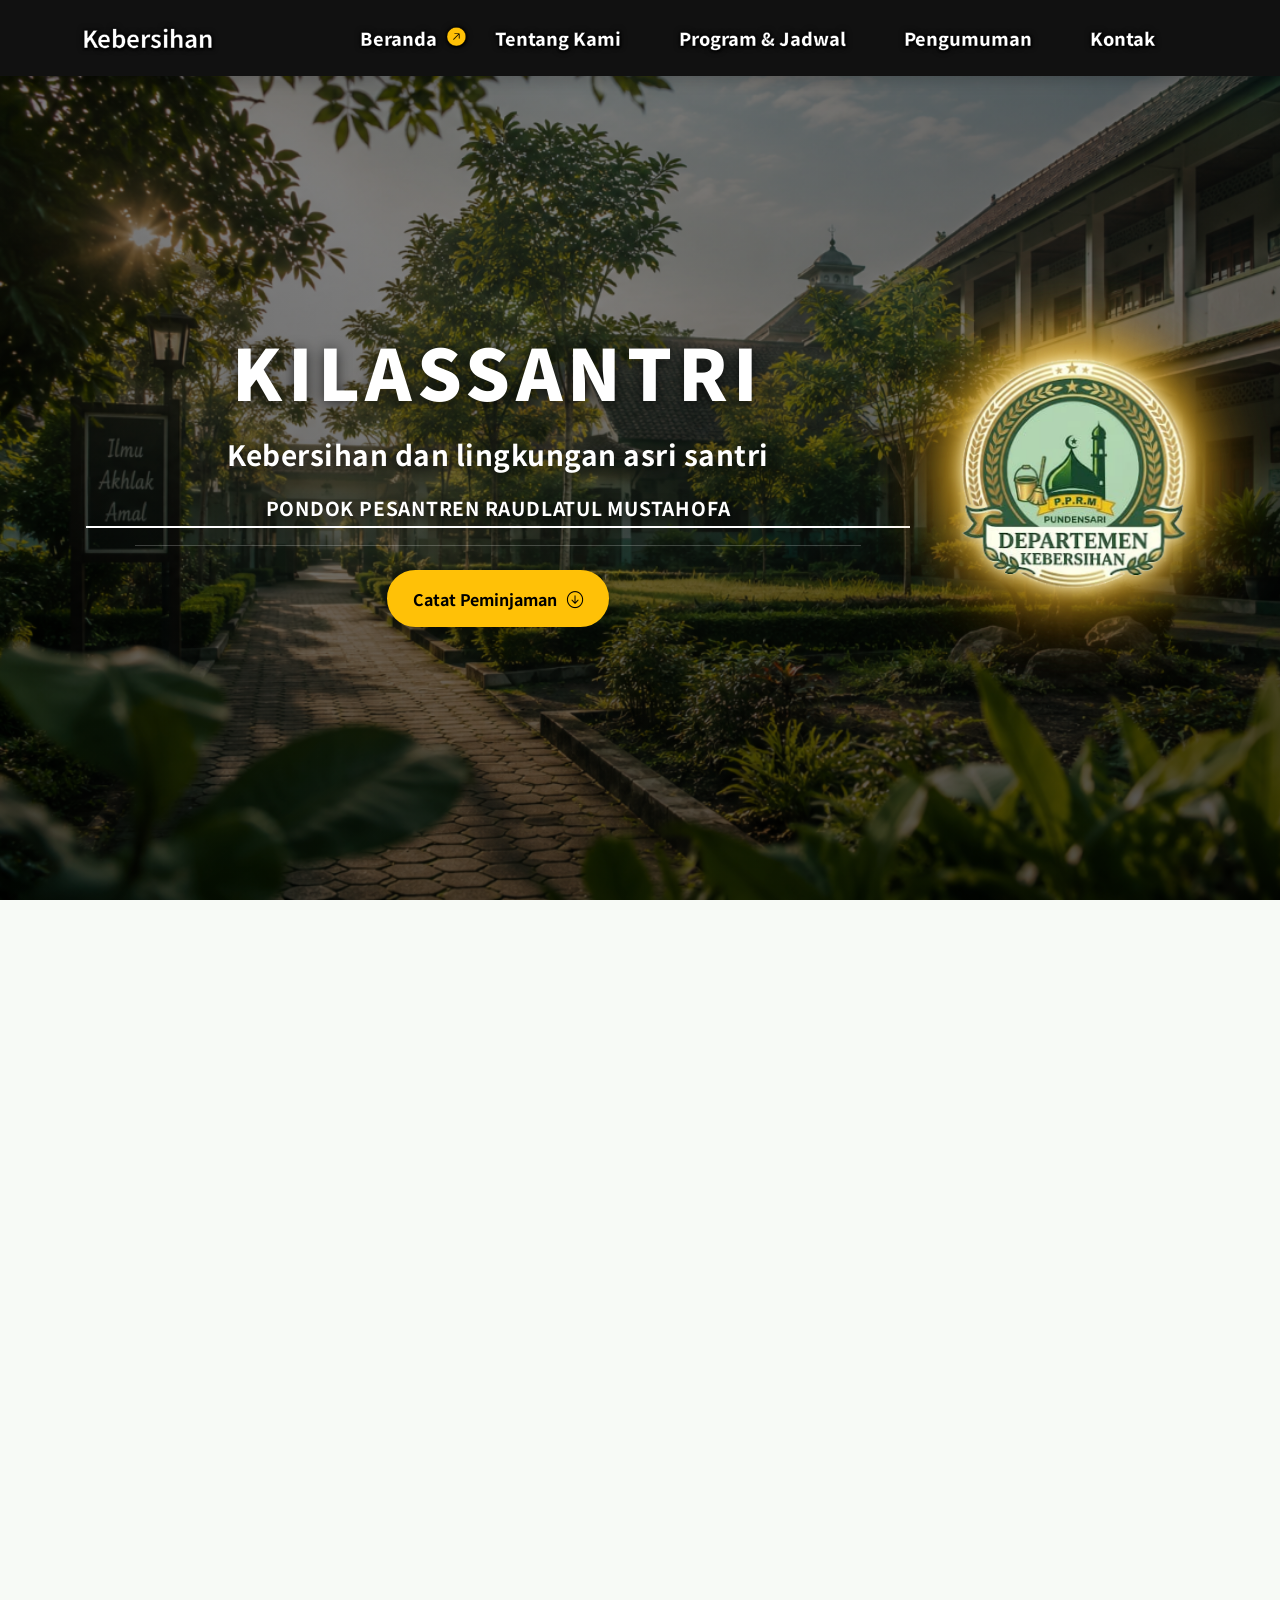
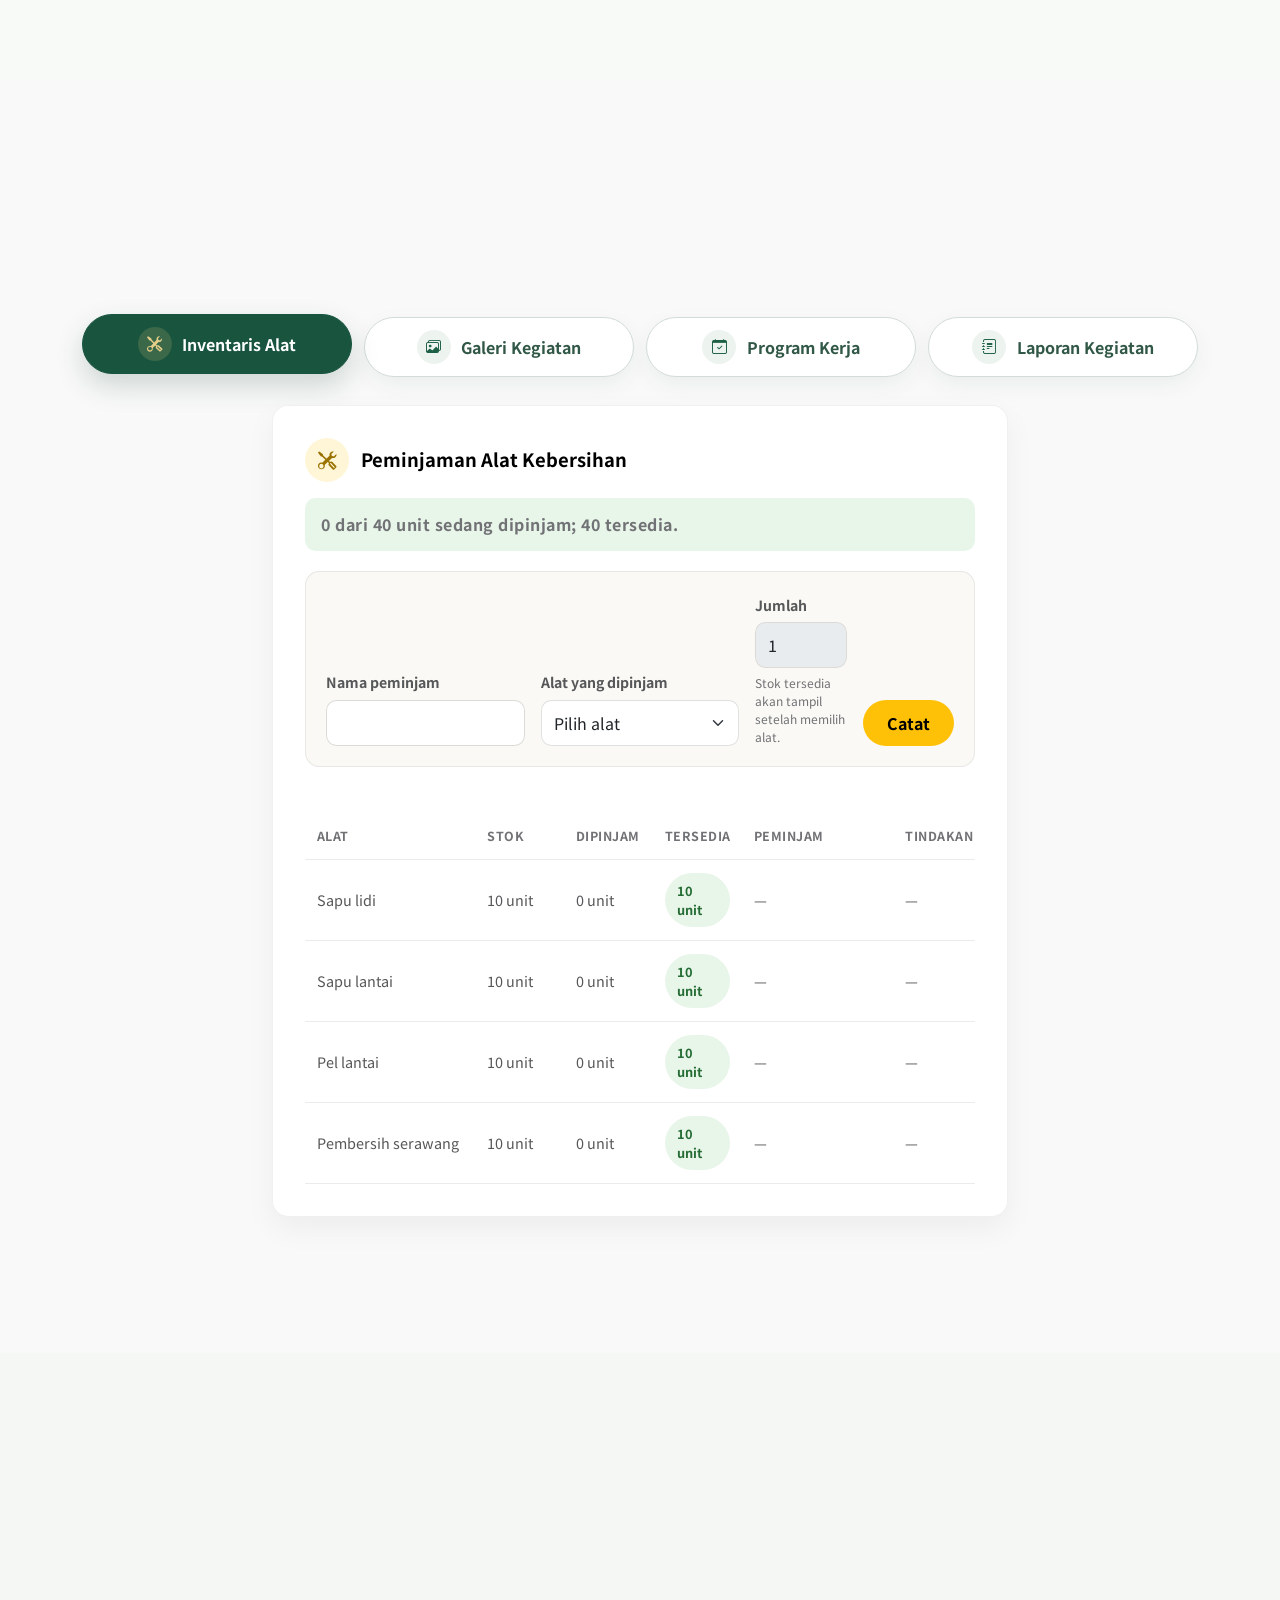
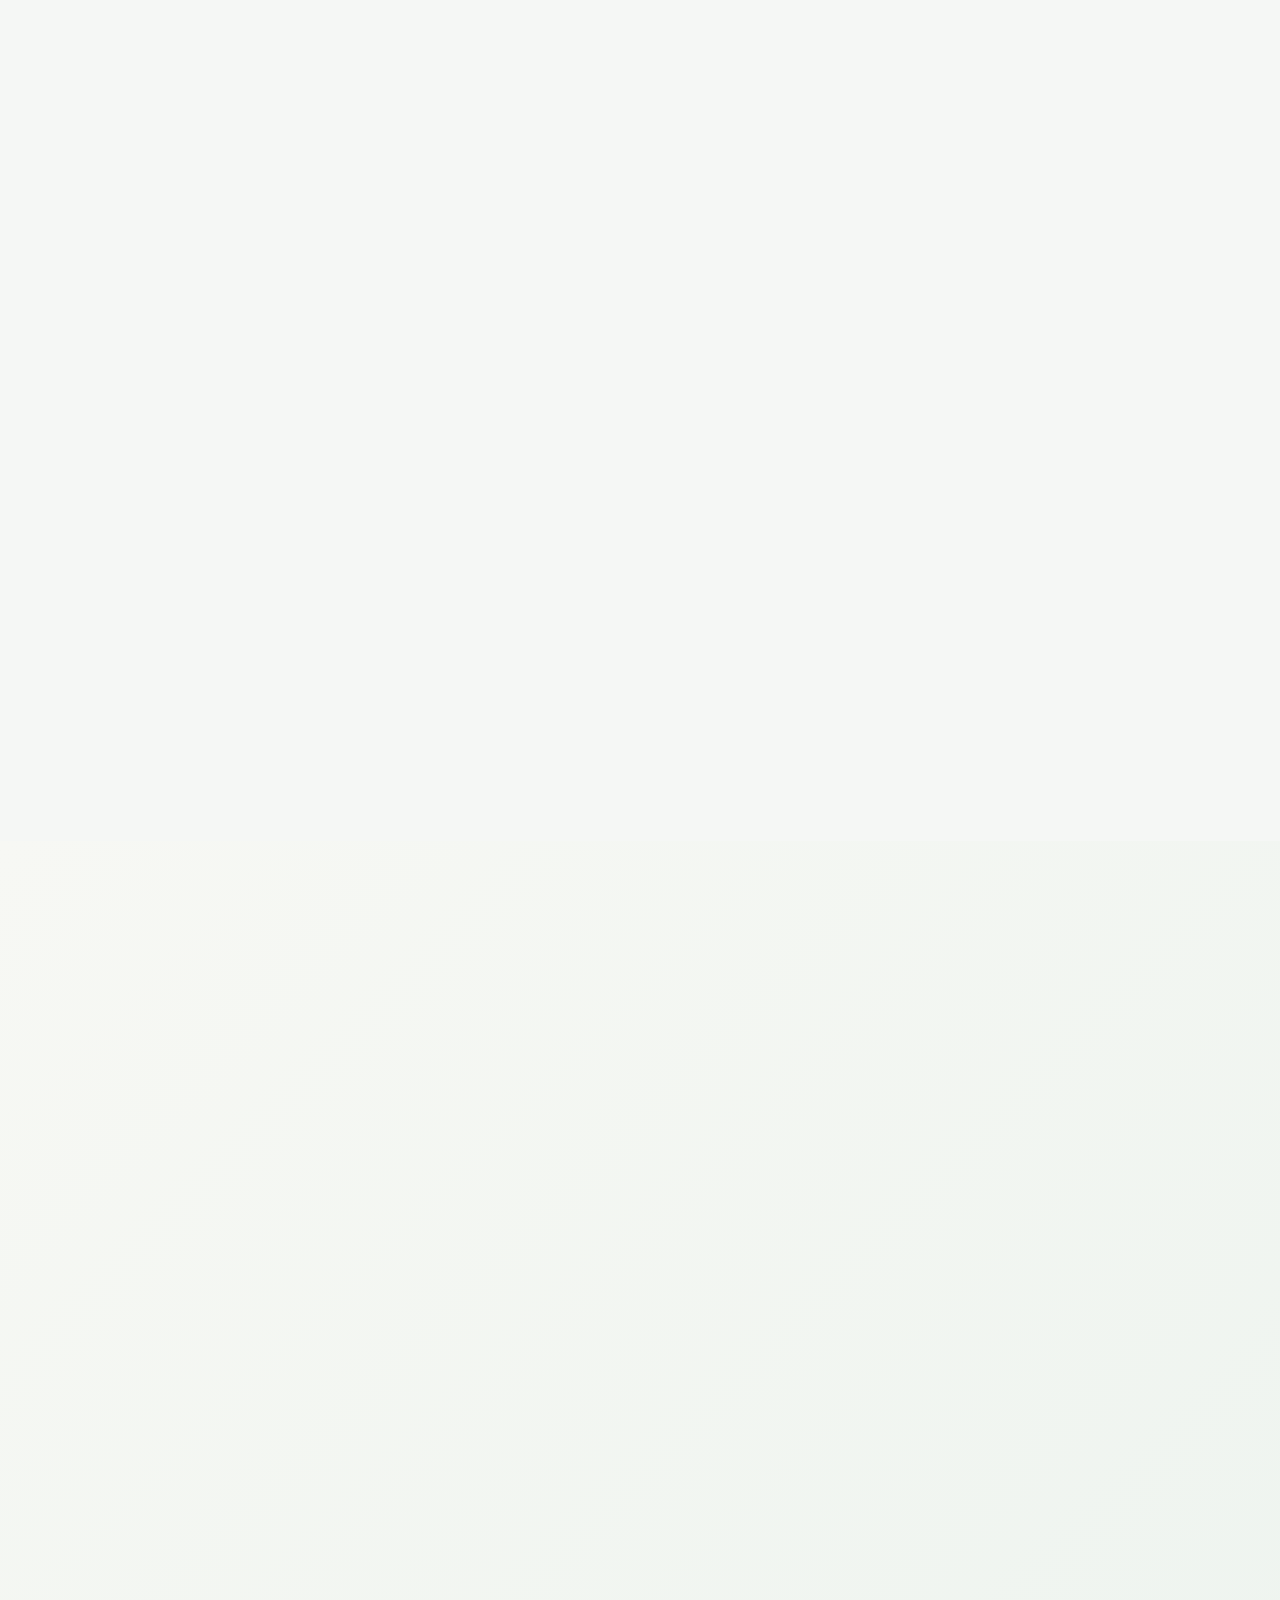
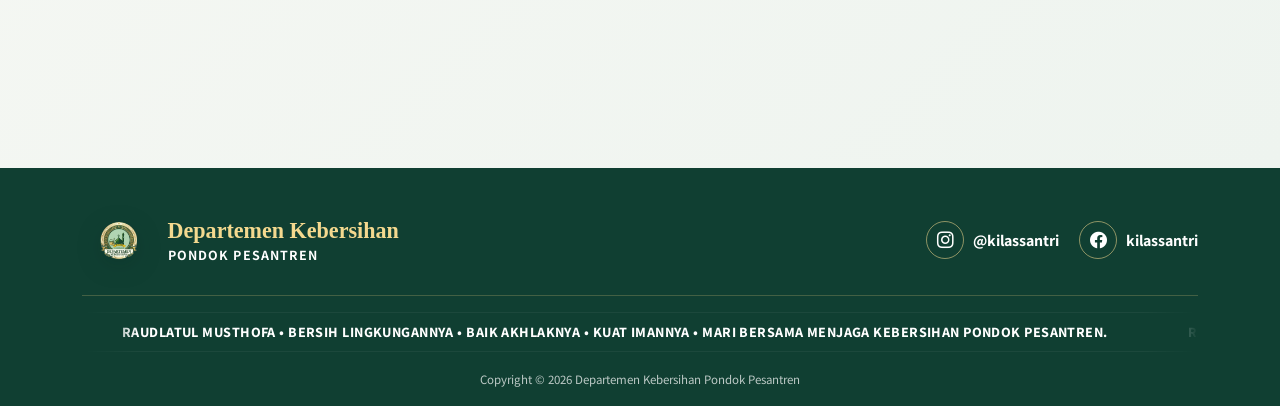
<file: index.html>
<!doctype html>
<html lang="id"> 
    <head>
        <meta charset="utf-8">
        <meta name="viewport" content="width=device-width, initial-scale=1">

        <meta name="description" content="Profil Pondok Pesantren Raudlatul Mustahofa dan nilai-nilai pendidikan santri.">
        <meta name="author" content="">

        <title>KilasSantri | Profil Pondok</title>

        <!-- CSS FILES -->
        <link rel="preconnect" href="https://fonts.googleapis.com">

        <link rel="preconnect" href="https://fonts.gstatic.com" crossorigin>
        
        <link href="https://fonts.googleapis.com/css2?family=Noto+Sans+JP:wght@100;300;400;700;900&display=swap" rel="stylesheet">

        <link href="css/bootstrap.min.css" rel="stylesheet">
        <link href="css/bootstrap-icons.css" rel="stylesheet">

        <link rel="stylesheet" href="css/magnific-popup.css">

        <link href="css/aos.css" rel="stylesheet">

        <link href="css/templatemo-nomad-force.css?v=20261120-5" rel="stylesheet">
        <link href="css/education.css?v=20261123-3" rel="stylesheet">
<!--

TemplateMo 567 Nomad Force

https://templatemo.com/tm-567-nomad-force

-->
    </head>
    
    <body>
    
        <main>

            <nav class="navbar navbar-expand-lg navbar-over-hero" aria-label="Navigasi utama">
                <div class="container">
                    <a class="navbar-brand" href="index.html">
                        <strong>Kebersihan</strong>
                    </a>

                    <button class="navbar-toggler" type="button" data-bs-toggle="collapse" data-bs-target="#navbarNav" aria-controls="navbarNav" aria-expanded="false" aria-label="Toggle navigation">
                        <span class="navbar-toggler-icon"></span>
                    </button>

                    <div class="collapse navbar-collapse" id="navbarNav">
                        <ul class="navbar-nav ms-auto">
                            <li class="nav-item active">
                                <a class="nav-link" href="#hero">Beranda</a>
                            </li>

                            <li class="nav-item">
                                <a class="nav-link" href="#about">Tentang Kami</a>
                            </li>

                            <li class="nav-item">
                                <a class="nav-link" href="#program-jadwal">Program &amp; Jadwal</a>
                            </li>

                            <li class="nav-item">
                                <a class="nav-link" href="#news">Pengumuman</a>
                            </li>

                            <li class="nav-item">
                                <a class="nav-link" href="#contact">Kontak</a>
                            </li>
                        </ul>
                    </div>
                </div>
            </nav>

            <section class="hero" id="hero" aria-labelledby="hero-title">
                <img class="hero-background" src="images/hero-kilassantri.png" alt="" aria-hidden="true" fetchpriority="high">

                <div class="heroText hero-layout">
                    <div class="hero-copy">
                        <h1 class="text-white" id="hero-title" data-aos="zoom-in" data-aos-delay="200">
                            KILASSANTRI
                        </h1>

                        <p class="hero-tagline text-white" data-aos="fade-up" data-aos-delay="350">
                            Kebersihan dan lingkungan asri santri
                        </p>

                        <p class="hero-subtitle text-secondary-white-color" data-aos="fade-up" data-aos-delay="500">
                            <strong class="custom-underline">PONDOK PESANTREN RAUDLATUL MUSTAHOFA</strong>
                        </p>

                        <hr class="hero-divider" aria-hidden="true">

                        <a class="hero-cta" href="#peminjaman-alat" data-inventory-shortcut data-aos="fade-up" data-aos-delay="650">
                            Catat Peminjaman
                            <i class="bi-arrow-down-circle" aria-hidden="true"></i>
                        </a>
                    </div>

                    <div class="hero-logo">
                        <img src="images/logo-kebersihan-hero.png" alt="Logo Departemen Kebersihan">
                    </div>
                </div>

                <div class="overlay" aria-hidden="true"></div>
            </section>

            <section class="about-section section-padding" id="about" aria-labelledby="about-title">
                <div class="container">
                    <div class="row align-items-center g-4 g-lg-5">
                        <div class="col-lg-6" data-aos="fade-up">
                            <p class="about-eyebrow">TENTANG KAMI</p>
                            <h2 class="about-title" id="about-title">Visi &amp; Misi Kebersihan Pondok</h2>
                            <p class="about-intro">Kebersihan pondok adalah tanggung jawab bersama. Menjaga kebersihan adalah bagian dari ibadah dan cara kita mencintai tempat kita menuntut ilmu.</p>

                            <div class="about-vision">
                                <h3 class="about-vision-title">Visi</h3>
                                <p class="about-vision-text">Mewujudkan pondok yang bersih, sehat, dan nyaman.</p>
                            </div>

                            <div class="about-mission">
                                <h3 class="about-mission-title">Misi</h3>
                                <ol class="about-mission-list">
                                    <li>
                                        <span class="about-mission-number">01</span>
                                        <p>Membiasakan hidup bersih setiap hari.</p>
                                    </li>
                                    <li>
                                        <span class="about-mission-number">02</span>
                                        <p>Bergotong royong menjaga kebersihan pondok.</p>
                                    </li>
                                    <li>
                                        <span class="about-mission-number">03</span>
                                        <p>Mengurangi sampah dan merawat fasilitas pondok.</p>
                                    </li>
                                </ol>
                            </div>
                        </div>

                        <div class="col-lg-6" data-aos="fade-up" data-aos-delay="150">
                            <figure class="about-photo">
                                <div id="aboutPhotoCarousel" class="carousel slide about-photo-carousel" data-bs-ride="carousel" data-bs-interval="5000" aria-label="Galeri kegiatan kebersihan pondok">
                                    <div class="carousel-indicators">
                                        <button type="button" data-bs-target="#aboutPhotoCarousel" data-bs-slide-to="0" class="active" aria-current="true" aria-label="Slide 1"></button>
                                        <button type="button" data-bs-target="#aboutPhotoCarousel" data-bs-slide-to="1" aria-label="Slide 2"></button>
                                    </div>
                                    <div class="carousel-inner">
                                        <div class="carousel-item active">
                                            <img src="images/kegiatan-kebersihan-santri.png" alt="Para santriwati bergotong royong membersihkan halaman pondok pesantren" loading="lazy" decoding="async">
                                        </div>
                                        <div class="carousel-item">
                                            <img src="images/kegiatan-kebersihan-santri-2.png" alt="Para santriwati membersihkan halaman dan lingkungan masjid pondok pesantren" loading="lazy" decoding="async">
                                        </div>
                                    </div>
                                    <button class="carousel-control-prev" type="button" data-bs-target="#aboutPhotoCarousel" data-bs-slide="prev">
                                        <span class="carousel-control-prev-icon" aria-hidden="true"></span>
                                        <span class="visually-hidden">Foto sebelumnya</span>
                                    </button>
                                    <button class="carousel-control-next" type="button" data-bs-target="#aboutPhotoCarousel" data-bs-slide="next">
                                        <span class="carousel-control-next-icon" aria-hidden="true"></span>
                                        <span class="visually-hidden">Foto berikutnya</span>
                                    </button>
                                </div>
                                <figcaption class="about-photo-caption">
                                    <span class="about-photo-caption-title">Bersih bersama, nyaman bersama</span>
                                    <span>Menjaga lingkungan pondok dimulai dari kepedulian kita.</span>
                                </figcaption>
                            </figure>
                            <aside class="about-hadith" aria-label="Ungkapan tentang kebersihan">
                                <span class="about-hadith-label">Pengingat kebaikan</span>
                                <p class="about-hadith-arabic" lang="ar" dir="rtl">النَّظَافَةُ مِنَ الْإِيمَانِ</p>
                                <p class="about-hadith-translation">“Kebersihan adalah sebagian dari iman.”</p>
                            </aside>
                        </div>
                    </div>
                </div>
            </section>

            <section class="program-section section-padding" id="program-jadwal">
                <div class="container">
                    <div class="row justify-content-center">
                        <div class="col-12">
                            <h2 class="mb-5 text-center" data-aos="fade-up">Program dan Jadwal</h2>
                        </div>

                        <div class="col-12 mb-4">
                            <div class="program-menu" role="tablist" aria-label="Navigasi Program dan Jadwal">
                                <button class="program-menu-button is-active" type="button" role="tab" aria-selected="true" data-program-tab="inventaris">
                                    <i class="bi-tools" aria-hidden="true"></i>
                                    <span>Inventaris Alat</span>
                                </button>
                                <button class="program-menu-button" type="button" role="tab" aria-selected="false" data-program-tab="galeri">
                                    <i class="bi-images" aria-hidden="true"></i>
                                    <span>Galeri Kegiatan</span>
                                </button>
                                <button class="program-menu-button" type="button" role="tab" aria-selected="false" data-program-tab="program">
                                    <i class="bi-calendar-check" aria-hidden="true"></i>
                                    <span>Program Kerja</span>
                                </button>
                                <button class="program-menu-button" type="button" role="tab" aria-selected="false" data-program-tab="laporan">
                                    <i class="bi-journal-text" aria-hidden="true"></i>
                                    <span>Laporan Kegiatan</span>
                                </button>
                            </div>
                        </div>

                        <div class="col-lg-8 col-md-10 col-12 mb-4 program-panel" data-program-panel="inventaris" id="peminjaman-alat" data-aos="fade-up" data-aos-delay="100">
                            <article class="program-card">
                                <div class="program-card-heading">
                                    <div class="program-card-icon" aria-hidden="true">
                                        <i class="bi-tools"></i>
                                    </div>
                                    <h3 class="program-card-title">Peminjaman Alat Kebersihan</h3>
                                </div>
                                <div class="inventory-list-panel">
                                    <p class="inventory-summary" id="inventorySummary" role="status" aria-live="polite"></p>
                                    <form class="inventory-form" id="inventoryForm">
                                        <div class="row g-3 align-items-end">
                                            <div class="col-md-4">
                                                <label class="form-label" for="borrowerName">Nama peminjam</label>
                                                <input class="form-control" id="borrowerName" name="borrowerName" type="text" maxlength="80" autocomplete="name" required>
                                            </div>
                                            <div class="col-md-4">
                                                <label class="form-label" for="borrowedTool">Alat yang dipinjam</label>
                                                <select class="form-select" id="borrowedTool" name="borrowedTool" required>
                                                    <option value="">Pilih alat</option>
                                                    <option value="Sapu lidi">Sapu lidi</option>
                                                    <option value="Sapu lantai">Sapu lantai</option>
                                                    <option value="Pel lantai">Pel lantai</option>
                                                    <option value="Pembersih serawang">Pembersih serawang</option>
                                                </select>
                                            </div>
                                            <div class="col-md-2">
                                                <label class="form-label" for="borrowedQuantity">Jumlah</label>
                                                <input class="form-control" id="borrowedQuantity" name="borrowedQuantity" type="number" min="1" value="1" step="1" required>
                                                <small class="inventory-available-note" id="inventoryAvailable">Stok tersedia akan tampil setelah memilih alat.</small>
                                            </div>
                                            <div class="col-md-2 d-grid">
                                                <button class="inventory-toggle" type="submit">Catat</button>
                                            </div>
                                        </div>
                                    </form>
                                    <p class="inventory-feedback" id="inventoryFeedback" role="status" aria-live="polite"></p>
                                    <div class="table-responsive">
                                        <table class="inventory-table">
                                            <colgroup>
                                                <col class="inventory-column-tool">
                                                <col class="inventory-column-quantity">
                                                <col class="inventory-column-quantity">
                                                <col class="inventory-column-quantity">
                                                <col class="inventory-column-borrower">
                                                <col class="inventory-column-action">
                                            </colgroup>
                                            <thead>
                                                <tr>
                                                    <th scope="col">Alat</th>
                                                    <th scope="col">Stok</th>
                                                    <th scope="col">Dipinjam</th>
                                                    <th scope="col">Tersedia</th>
                                                    <th scope="col">Peminjam</th>
                                                    <th scope="col">Tindakan</th>
                                                </tr>
                                            </thead>
                                            <tbody id="inventoryRecords"></tbody>
                                        </table>
                                    </div>
                                </div>
                            </article>
                        </div>

                        <div class="col-12 mb-4 program-panel d-none" data-program-panel="galeri" data-aos="fade-up" data-aos-delay="200">
                            <article class="program-card program-gallery-card">
                                <div class="program-card-heading">
                                    <div class="program-card-icon" aria-hidden="true">
                                        <i class="bi-images"></i>
                                    </div>
                                    <h3 class="program-card-title">Galeri Kegiatan Santri</h3>
                                </div>
                                <p class="program-gallery-intro">Momen kebersamaan santri merawat lingkungan pondok dengan penuh kepedulian.</p>

                                <div class="program-gallery-grid" aria-label="Dokumentasi foto dan video kegiatan santri">
                                    <a class="program-gallery-photo program-gallery-video-tile video-popup" href="#programGalleryVideoPopup" aria-label="Putar video aksi bersih-bersih santri">
                                        <video muted preload="metadata" playsinline aria-hidden="true" tabindex="-1">
                                            <source src="videos/galeri-kegiatan-santri.mp4" type="video/mp4">
                                        </video>
                                        <span class="program-gallery-video-play" aria-hidden="true"><i class="bi bi-play-fill"></i></span>
                                        <span class="program-gallery-caption">
                                            <strong>Aksi Bersih-Bersih Santri</strong>
                                            <span class="program-gallery-caption-description">Kebersamaan santri menjaga lingkungan pondok. Klik untuk menonton.</span>
                                        </span>
                                    </a>
                                    <a class="program-gallery-photo image-popup" href="images/galeri-kerja-bakti-roda-sampah.jpeg" aria-label="Perbesar foto santriwati dalam kegiatan kerja bakti">
                                        <img src="images/galeri-kerja-bakti-roda-sampah.jpeg" alt="Para santriwati bergotong royong dengan gerobak saat kerja bakti" loading="lazy" decoding="async">
                                        <span class="program-gallery-caption">
                                            <strong>Semangat kerja bakti</strong>
                                            <time class="program-gallery-caption-date" datetime="2026-11-13"><i class="bi bi-calendar3" aria-hidden="true"></i>13 November 2026</time>
                                        </span>
                                    </a>
                                    <a class="program-gallery-photo image-popup" href="images/galeri-persiapan-kerja-bakti.jpg" aria-label="Perbesar foto santriwati bersiap untuk kerja bakti">
                                        <img src="images/galeri-persiapan-kerja-bakti.jpg" alt="Santriwati berkumpul membawa alat kebersihan sebelum kerja bakti" loading="lazy" decoding="async">
                                        <span class="program-gallery-caption">
                                            <strong>Persiapan kerja bakti</strong>
                                            <time class="program-gallery-caption-date" datetime="2026-11-20"><i class="bi bi-calendar3" aria-hidden="true"></i>20 November 2026</time>
                                        </span>
                                    </a>
                                    <a class="program-gallery-photo image-popup" href="images/galeri-gotong-royong.jpg" aria-label="Perbesar foto kebersamaan dalam kegiatan lingkungan">
                                        <img src="images/galeri-gotong-royong.jpg" alt="Sekelompok peserta berkumpul dalam kegiatan bersama di lingkungan pondok" loading="lazy" decoding="async">
                                        <span class="program-gallery-caption">
                                            <strong>Gotong royong</strong>
                                            <time class="program-gallery-caption-date" datetime="2026-11-13"><i class="bi bi-calendar3" aria-hidden="true"></i>13 November 2026</time>
                                        </span>
                                    </a>
                                    <a class="program-gallery-photo image-popup" href="images/galeri-membersihkan-aula.jpg" aria-label="Perbesar foto santri membersihkan aula pondok">
                                        <img src="images/galeri-membersihkan-aula.jpg" alt="Santri menyapu lantai aula pondok bersama-sama" loading="lazy" decoding="async">
                                        <span class="program-gallery-caption">
                                            <strong>Membersihkan aula</strong>
                                            <time class="program-gallery-caption-date" datetime="2026-10-30"><i class="bi bi-calendar3" aria-hidden="true"></i>30 Oktober 2026</time>
                                        </span>
                                    </a>
                                </div>
                                <div id="programGalleryVideoPopup" class="mfp-hide program-gallery-video-popup">
                                    <video controls playsinline preload="metadata" aria-label="Video aksi bersih-bersih santri">
                                        <source src="videos/galeri-kegiatan-santri.mp4" type="video/mp4">
                                        Browser Anda tidak mendukung pemutaran video.
                                    </video>
                                </div>
                            </article>
                        </div>

                        <div class="col-12 mb-4 program-panel d-none" data-program-panel="program" data-aos="fade-up" data-aos-delay="300">
                            <article class="program-card" id="program-kerja">
                                <div class="program-card-heading">
                                    <div class="program-card-icon" aria-hidden="true">
                                        <i class="bi-calendar-check"></i>
                                    </div>
                                    <h3 class="program-card-title">Program Kerja</h3>
                                </div>
                                <div class="program-work-grid">
                                    <section class="program-work-card" aria-labelledby="program-harian-title">
                                        <div class="program-work-heading">
                                            <span class="program-work-icon" aria-hidden="true"><i class="bi-sun"></i></span>
                                            <div>
                                                <span class="program-work-period">Setiap hari · 5 kegiatan</span>
                                                <h4 id="program-harian-title">Program Harian</h4>
                                            </div>
                                        </div>
                                        <p class="program-work-intro">Rutinitas piket untuk menjaga asrama, kamar mandi, halaman, dan lingkungan pondok tetap bersih setiap hari.</p>
                                        <div class="program-work-table-wrap">
                                            <table class="program-work-table">
                                                <caption class="visually-hidden">Daftar program kerja harian</caption>
                                                <thead><tr><th scope="col">No.</th><th scope="col">Kegiatan</th><th scope="col">Keterangan</th></tr></thead>
                                                <tbody>
                                                    <tr><th scope="row">1</th><td>Piket Kebersihan</td><td>Mengatur jadwal piket santri setiap hari.</td></tr>
                                                    <tr><th scope="row">2</th><td>Kebersihan Asrama</td><td>Memastikan kamar tidur dan lingkungan asrama tetap bersih.</td></tr>
                                                    <tr><th scope="row">3</th><td>Kebersihan Kamar Mandi</td><td>Memastikan kamar mandi bersih dan tidak berbau.</td></tr>
                                                    <tr><th scope="row">4</th><td>Kebersihan Halaman</td><td>Menjaga halaman pondok agar bebas dari sampah.</td></tr>
                                                    <tr><th scope="row">5</th><td>Pembuangan Sampah</td><td>Memastikan sampah dibuang pada tempatnya.</td></tr>
                                                </tbody>
                                            </table>
                                        </div>
                                    </section>

                                    <section class="program-work-card" aria-labelledby="program-mingguan-title">
                                        <div class="program-work-heading">
                                            <span class="program-work-icon" aria-hidden="true"><i class="bi-calendar-week"></i></span>
                                            <div>
                                                <span class="program-work-period">Setiap pekan · 4 kegiatan</span>
                                                <h4 id="program-mingguan-title">Program Mingguan</h4>
                                            </div>
                                        </div>
                                        <p class="program-work-intro">Kegiatan bersama dan pemeriksaan rutin untuk menjaga kebersihan fasilitas serta memastikan jadwal piket berjalan.</p>
                                        <div class="program-work-table-wrap">
                                            <table class="program-work-table">
                                                <caption class="visually-hidden">Daftar program kerja mingguan</caption>
                                                <thead><tr><th scope="col">No.</th><th scope="col">Kegiatan</th><th scope="col">Keterangan</th></tr></thead>
                                                <tbody>
                                                    <tr><th scope="row">1</th><td>Jumat Bersih</td><td>Melaksanakan kegiatan bersih-bersih bersama setiap hari Jumat.</td></tr>
                                                    <tr><th scope="row">2</th><td>Pemeriksaan Asrama</td><td>Memeriksa kebersihan dan kerapian setiap kamar santri.</td></tr>
                                                    <tr><th scope="row">3</th><td>Pembersihan Lingkungan</td><td>Membersihkan area halaman, selokan, dan fasilitas umum.</td></tr>
                                                    <tr><th scope="row">4</th><td>Evaluasi Piket</td><td>Mengevaluasi pelaksanaan jadwal piket santri.</td></tr>
                                                </tbody>
                                            </table>
                                        </div>
                                    </section>

                                    <section class="program-work-card" aria-labelledby="program-bulanan-title">
                                        <div class="program-work-heading">
                                            <span class="program-work-icon" aria-hidden="true"><i class="bi-calendar3"></i></span>
                                            <div>
                                                <span class="program-work-period">Setiap bulan · 4 kegiatan</span>
                                                <h4 id="program-bulanan-title">Program Bulanan</h4>
                                            </div>
                                        </div>
                                        <p class="program-work-intro">Penilaian, pembinaan, dan perawatan fasilitas dilakukan agar kebersihan pondok terus terjaga.</p>
                                        <div class="program-work-table-wrap">
                                            <table class="program-work-table">
                                                <caption class="visually-hidden">Daftar program kerja bulanan</caption>
                                                <thead><tr><th scope="col">No.</th><th scope="col">Kegiatan</th><th scope="col">Keterangan</th></tr></thead>
                                                <tbody>
                                                    <tr><th scope="row">1</th><td>Lomba Kebersihan Kamar</td><td>Mengadakan perlombaan kamar terbersih dan paling rapi.</td></tr>
                                                    <tr><th scope="row">2</th><td>Evaluasi Kebersihan</td><td>Melakukan penilaian kebersihan seluruh lingkungan pondok.</td></tr>
                                                    <tr><th scope="row">3</th><td>Pembinaan Santri</td><td>Memberikan arahan tentang pentingnya menjaga kebersihan.</td></tr>
                                                    <tr><th scope="row">4</th><td>Perawatan Fasilitas</td><td>Memeriksa dan melaporkan fasilitas kebersihan yang rusak.</td></tr>
                                                </tbody>
                                            </table>
                                        </div>
                                    </section>
                                </div>
                            </article>
                        </div>

                        <div class="col-12 mb-4 program-panel d-none" data-program-panel="laporan" data-aos="fade-up" data-aos-delay="400">
                            <article class="program-card report-dashboard" id="laporan-kegiatan">
                                <div class="program-card-heading">
                                    <div class="program-card-icon" aria-hidden="true">
                                        <i class="bi-journal-text"></i>
                                    </div>
                                    <h3 class="program-card-title">Laporan Kegiatan</h3>
                                </div>
                                <div class="report-stat-grid" aria-label="Statistik laporan kegiatan">
                                    <div class="report-stat-card">
                                        <span class="report-stat-icon" aria-hidden="true"><i class="bi-journal-check"></i></span>
                                        <div><span class="report-stat-label">Jumlah laporan</span><strong id="reportTotal">0</strong></div>
                                    </div>
                                    <div class="report-stat-card report-stat-card-completed">
                                        <span class="report-stat-icon" aria-hidden="true"><i class="bi-check2-circle"></i></span>
                                        <div><span class="report-stat-label">Kegiatan terlaksana</span><strong id="reportCompleted">0</strong></div>
                                    </div>
                                </div>

                                <div class="report-toolbar">
                                    <div class="report-filter-field">
                                        <label class="form-label" for="reportTypeFilter">Jenis kegiatan</label>
                                        <select class="form-select" id="reportTypeFilter">
                                            <option value="">Semua jenis kegiatan</option>
                                            <option value="Kegiatan Jumat Bersih">Kegiatan Jumat Bersih</option>
                                            <option value="Kerja Bakti Lingkungan Pondok">Kerja Bakti Lingkungan Pondok</option>
                                            <option value="Pemeriksaan Kebersihan Asrama">Pemeriksaan Kebersihan Asrama</option>
                                            <option value="Pembersihan Kamar Mandi">Pembersihan Kamar Mandi</option>
                                            <option value="Penataan Taman Pondok">Penataan Taman Pondok</option>
                                        </select>
                                    </div>
                                    <div class="report-filter-field">
                                        <label class="form-label" for="reportMonthFilter">Filter bulan</label>
                                        <input class="form-control" id="reportMonthFilter" type="month">
                                    </div>
                                    <div class="report-filter-field">
                                        <label class="form-label" for="reportDateFilter">Filter tanggal</label>
                                        <input class="form-control" id="reportDateFilter" type="date">
                                    </div>
                                    <button class="report-add-button" id="addReportButton" type="button">
                                        <i class="bi-plus-lg" aria-hidden="true"></i>
                                        <span>Tambah Laporan</span>
                                    </button>
                                </div>

                                <p class="report-feedback" id="reportFeedback" role="status" aria-live="polite"></p>
                                <div class="row g-4 report-grid" id="reportGrid" aria-label="Daftar laporan kegiatan"></div>
                                <div class="report-empty d-none" id="reportEmpty">
                                    <i class="bi-clipboard-x" aria-hidden="true"></i>
                                    <h4>Belum ada laporan yang cocok</h4>
                                    <p>Coba ubah filter jenis, bulan, atau tanggal.</p>
                                </div>
                            </article>
                        </div>

                        <section class="report-inline-editor d-none" id="reportFormModal" aria-labelledby="reportFormModalTitle">
                            <form id="reportForm">
                                <div class="report-inline-editor-heading">
                                    <div>
                                        <span class="report-modal-eyebrow">DIVISI KEBERSIHAN</span>
                                        <h2 class="report-inline-editor-title" id="reportFormModalTitle">Tambah Laporan</h2>
                                    </div>
                                </div>
                                <div class="report-inline-editor-body">
                                            <input id="reportId" name="reportId" type="hidden">
                                            <div class="row g-3">
                                                <div class="col-md-7">
                                                    <label class="form-label" for="reportName">Jenis kegiatan</label>
                                                    <select class="form-select" id="reportName" name="name" required>
                                                        <option value="">Pilih jenis kegiatan</option>
                                                        <option value="Kegiatan Jumat Bersih">Kegiatan Jumat Bersih</option>
                                                        <option value="Kerja Bakti Lingkungan Pondok">Kerja Bakti Lingkungan Pondok</option>
                                                        <option value="Pemeriksaan Kebersihan Asrama">Pemeriksaan Kebersihan Asrama</option>
                                                        <option value="Pembersihan Kamar Mandi">Pembersihan Kamar Mandi</option>
                                                        <option value="Penataan Taman Pondok">Penataan Taman Pondok</option>
                                                    </select>
                                                </div>
                                                <div class="col-md-5">
                                                    <label class="form-label" for="reportDate">Tanggal kegiatan</label>
                                                    <input class="form-control" id="reportDate" name="date" type="date" required>
                                                </div>
                                                <div class="col-md-6">
                                                    <label class="form-label" for="reportLocation">Lokasi kegiatan</label>
                                                    <input class="form-control" id="reportLocation" name="location" type="text" maxlength="120" required>
                                                </div>
                                                <div class="col-md-6">
                                                    <label class="form-label" for="reportResponsible">Penanggung jawab</label>
                                                    <input class="form-control" id="reportResponsible" name="responsible" type="text" maxlength="100" required>
                                                </div>
                                                <div class="col-md-5">
                                                    <label class="form-label" for="reportParticipants">Jumlah peserta</label>
                                                    <input class="form-control" id="reportParticipants" name="participants" type="number" min="1" step="1" required>
                                                </div>
                                                <div class="col-md-6">
                                                    <label class="form-label" for="reportPhoto">Foto dokumentasi</label>
                                                    <input class="form-control" id="reportPhoto" name="photo" type="file" accept="image/jpeg,image/png,image/webp" required>
                                                    <small class="report-form-help">Format JPG, PNG, atau WEBP. Maksimal 4 MB; foto akan dioptimalkan sebelum disimpan.</small>
                                                </div>
                                                <div class="col-md-6">
                                                    <div class="report-preview-wrap">
                                                        <img id="reportPhotoPreview" class="report-photo-preview d-none" alt="Pratinjau foto dokumentasi">
                                                        <span id="reportPhotoPlaceholder"><i class="bi-image" aria-hidden="true"></i> Pratinjau foto akan tampil di sini</span>
                                                    </div>
                                                </div>
                                            </div>
                                            <p class="report-form-feedback" id="reportFormFeedback" role="alert"></p>
                                </div>
                                <div class="report-inline-editor-footer">
                                            <button type="button" class="report-cancel-button" id="cancelReportForm">Batal</button>
                                            <button type="submit" class="report-add-button" id="saveReportButton">
                                                <i class="bi-check2" aria-hidden="true"></i>
                                                <span>Simpan Laporan</span>
                                            </button>
                                </div>
                            </form>
                        </section>

                        <div class="modal fade report-modal" id="reportDetailModal" tabindex="-1" aria-labelledby="reportDetailTitle" aria-hidden="true">
                            <div class="modal-dialog modal-lg modal-dialog-centered modal-dialog-scrollable">
                                <div class="modal-content">
                                    <div class="modal-header">
                                        <div>
                                            <span class="report-modal-eyebrow">DOKUMENTASI KEGIATAN</span>
                                            <h2 class="modal-title" id="reportDetailTitle"></h2>
                                        </div>
                                        <button type="button" class="btn-close" data-bs-dismiss="modal" aria-label="Tutup"></button>
                                    </div>
                                    <div class="modal-body">
                                        <div class="report-detail-photo-wrap">
                                            <img id="reportDetailImage" class="report-detail-photo" alt="">
                                        </div>
                                        <div class="report-detail-meta">
                                            <span class="report-status"><i class="bi-check-circle-fill" aria-hidden="true"></i> Terlaksana</span>
                                            <span><i class="bi-calendar3" aria-hidden="true"></i><span id="reportDetailDate"></span></span>
                                            <span><i class="bi-geo-alt" aria-hidden="true"></i><span id="reportDetailLocation"></span></span>
                                        </div>
                                        <div class="report-detail-facts">
                                            <div><span>Penanggung jawab</span><strong id="reportDetailResponsible"></strong></div>
                                            <div><span>Jumlah peserta</span><strong id="reportDetailParticipants"></strong></div>
                                        </div>
                                    </div>
                                    <div class="modal-footer">
                                        <button type="button" class="report-cancel-button" data-bs-dismiss="modal">Tutup</button>
                                        <button type="button" class="report-add-button" id="editReportFromDetail">
                                            <i class="bi-pencil" aria-hidden="true"></i>
                                            <span>Edit Laporan</span>
                                        </button>
                                    </div>
                                </div>
                            </div>
                        </div>
                    </div>
                </div>
            </section>

            <section class="announcement-hub" id="news" aria-labelledby="announcement-title">
                <div class="container">
                    <header class="announcement-heading" data-aos="fade-up">
                        <span class="announcement-heading-rule"></span>
                        <h2 id="announcement-title">Pengumuman &amp; Pemberitahuan</h2>
                        <button class="announcement-admin-button" id="openAnnouncementAdmin" type="button">
                            <i class="bi-pencil-square" aria-hidden="true"></i>
                            <span>Kelola Pengumuman</span>
                        </button>
                        <div class="announcement-bell" aria-hidden="true"><i class="bi-bell"></i></div>
                    </header>

                    <div class="announcement-layout" data-aos="fade-up" data-aos-delay="100">
                        <article class="announcement-main" id="announcementMain"></article>
                        <div class="announcement-side" id="announcementSide"></div>
                    </div>

                    <div class="announcement-grid" id="announcementGrid" data-aos="fade-up" data-aos-delay="150"></div>
                </div>

                <div class="announcement-admin" id="announcementAdmin" aria-hidden="true">
                    <div class="announcement-admin-panel" role="dialog" aria-modal="true" aria-labelledby="announcementAdminTitle">
                        <div class="announcement-admin-heading">
                            <div>
                                <span>DIVISI KEBERSIHAN</span>
                                <h3 id="announcementAdminTitle">Kelola Pengumuman</h3>
                            </div>
                            <button class="announcement-admin-close" id="closeAnnouncementAdmin" type="button" aria-label="Tutup"><i class="bi-x-lg"></i></button>
                        </div>
                        <form id="announcementForm" class="announcement-form">
                            <input id="announcementId" type="hidden">
                            <div class="row g-3">
                                <div class="col-md-8">
                                    <label class="form-label" for="announcementName">Judul pengumuman</label>
                                    <input class="form-control" id="announcementName" type="text" maxlength="100" required>
                                </div>
                                <div class="col-md-4">
                                    <label class="form-label" for="announcementCategory">Kategori</label>
                                    <select class="form-select" id="announcementCategory" required>
                                        <option value="">Pilih kategori</option>
                                        <option value="PENGUMUMAN">Pengumuman</option>
                                        <option value="PEMBERITAHUAN">Pemberitahuan</option>
                                        <option value="INFO PENTING">Info penting</option>
                                    </select>
                                </div>
                                <div class="col-md-5">
                                    <label class="form-label" for="announcementDate">Tanggal kegiatan</label>
                                    <input class="form-control" id="announcementDate" type="date" required>
                                </div>
                                <div class="col-md-7">
                                    <label class="form-label" for="announcementPhoto">Foto atau poster</label>
                                    <input class="form-control" id="announcementPhoto" type="file" accept="image/jpeg,image/png,image/webp">
                                </div>
                                <div class="col-md-7">
                                    <label class="form-label" for="announcementDescription">Keterangan singkat</label>
                                    <textarea class="form-control" id="announcementDescription" rows="3" maxlength="220" required></textarea>
                                </div>
                                <div class="col-md-5">
                                    <label class="form-label" for="announcementSlogan">Slogan / info tambahan</label>
                                    <input class="form-control" id="announcementSlogan" type="text" maxlength="160">
                                    <div class="form-check mt-3">
                                        <input class="form-check-input" id="announcementMainCheck" type="checkbox">
                                        <label class="form-check-label" for="announcementMainCheck">Tampilkan sebagai pengumuman utama</label>
                                    </div>
                                </div>
                            </div>
                            <p id="announcementFormFeedback" class="announcement-form-feedback" role="alert"></p>
                            <div class="announcement-form-actions">
                                <button class="announcement-secondary-button" id="cancelAnnouncementEdit" type="button">Batal</button>
                                <button class="announcement-save-button" type="submit"><i class="bi-check2"></i> Simpan</button>
                            </div>
                        </form>

                        <div class="announcement-admin-list-wrap">
                            <h4>Daftar Pengumuman</h4>
                            <div class="announcement-admin-list" id="announcementAdminList"></div>
                        </div>
                    </div>
                </div>
            </section>

            <section class=" contact section-padding" id="contact">
                <div class="container">
                    <header class="contact-heading" data-aos="fade-up">
                        <span class="contact-heading-rule"></span>
                        <p class="contact-eyebrow">LAYANAN PESAN PONDOK</p>
                        <h2 id="contact-title">Sampaikan Pesan Anda</h2>
                        <button class="contact-admin-button" id="openContactAdmin" type="button">
                            <i class="bi-envelope-paper" aria-hidden="true"></i>
                            <span>Dashboard Pesan</span>
                        </button>
                    </header>

                    <div class="contact-layout">
                        <form id="contactForm" class="contact-form contact-professional" role="form" data-aos="fade-up" novalidate>
                            <div class="row g-3">
                                <div class="col-md-6">
                                    <label for="contactName" class="form-label">Nama Lengkap <sup class="text-danger">*</sup></label>
                                    <input type="text" name="name" id="contactName" class="form-control" maxlength="100" placeholder="Masukkan nama lengkap" required>
                                </div>
                                <div class="col-md-6">
                                    <label for="contactCategory" class="form-label">Kategori Pesan <sup class="text-danger">*</sup></label>
                                    <div class="contact-category-select">
                                        <select name="category" id="contactCategory" class="form-select" required>
                                            <option value="">Pilih kategori pesan</option>
                                            <option value="Saran dan Masukan">Saran dan Masukan</option>
                                            <option value="Kritik terhadap Kebersihan">Kritik terhadap Kebersihan</option>
                                            <option value="Pertanyaan Umum">Pertanyaan Umum</option>
                                            <option value="Konsultasi Kebersihan">Konsultasi Kebersihan</option>
                                            <option value="Lainnya">Lainnya</option>
                                        </select>
                                    </div>
                                </div>
                                <div class="col-md-6">
                                    <label for="contactArea" class="form-label">Asrama / Bagian <sup class="text-danger">*</sup></label>
                                    <input type="text" name="area" id="contactArea" class="form-control" maxlength="100" placeholder="Contoh: Asrama A / Bagian Dapur" required>
                                </div>
                                <div class="col-md-6">
                                    <label for="contactSubject" class="form-label">Subjek Pesan <sup class="text-danger">*</sup></label>
                                    <input type="text" name="subject" id="contactSubject" class="form-control" maxlength="150" placeholder="Tuliskan subjek pesan" required>
                                </div>
                                <div class="col-12">
                                    <label for="contactMessage" class="form-label">Isi Pesan <sup class="text-danger">*</sup></label>
                                    <textarea name="message" rows="7" class="form-control" id="contactMessage" maxlength="2000" placeholder="Tuliskan pesan Anda secara jelas" required></textarea>
                                </div>
                            </div>
                            <p class="contact-form-feedback" id="contactFormFeedback" role="alert" aria-live="polite"></p>
                            <button type="submit" class="contact-submit-button">
                                <i class="bi-send-fill" aria-hidden="true"></i>
                                <span>Kirim Pesan</span>
                            </button>
                        </form>

                        <aside class="contact-service-flow" data-aos="fade-up" data-aos-delay="100" aria-label="Alur pelayanan pesan">
                            <span class="contact-flow-label">ALUR PELAYANAN</span>
                            <h3>Pesan Anda Diproses dengan Baik</h3>
                            <div class="contact-flow-list">
                                <div class="contact-flow-step is-active">
                                    <span class="contact-flow-number">01</span>
                                    <div><i class="bi-envelope-check" aria-hidden="true"></i><h4>Pesan Diterima</h4><p>Pesan telah masuk dan tercatat.</p></div>
                                </div>
                                <div class="contact-flow-step">
                                    <span class="contact-flow-number">02</span>
                                    <div><i class="bi-hourglass-split" aria-hidden="true"></i><h4>Sedang Diproses</h4><p>Pesan ditinjau oleh pengelola kebersihan.</p></div>
                                </div>
                                <div class="contact-flow-step">
                                    <span class="contact-flow-number">03</span>
                                    <div><i class="bi-check2-circle" aria-hidden="true"></i><h4>Selesai Ditanggapi</h4><p>Tanggapan telah diberikan kepada pengirim.</p></div>
                                </div>
                            </div>
                        </aside>
                    </div>

                    <div class="contact-admin" id="contactAdmin" aria-hidden="true">
                        <div class="contact-admin-panel" role="dialog" aria-modal="true" aria-labelledby="contactAdminTitle">
                            <div class="contact-admin-heading">
                                <div>
                                    <span>DIVISI KEBERSIHAN</span>
                                    <h3 id="contactAdminTitle">Dashboard Pesan Masuk</h3>
                                </div>
                                <button class="contact-admin-close" id="closeContactAdmin" type="button" aria-label="Tutup"><i class="bi-x-lg"></i></button>
                            </div>
                            <div class="contact-admin-toolbar">
                                <div>
                                    <span id="contactUnreadCount">0 pesan</span>
                                    <strong>Pesan masuk</strong>
                                </div>
                                <select id="contactStatusFilter" class="form-select" aria-label="Filter status pesan">
                                    <option value="">Semua status</option>
                                    <option value="Pesan Diterima">Pesan Diterima</option>
                                    <option value="Sedang Diproses">Sedang Diproses</option>
                                    <option value="Selesai Ditanggapi">Selesai Ditanggapi</option>
                                </select>
                            </div>
                            <div class="contact-admin-list" id="contactAdminList"></div>
                        </div>
                    </div>
                </div>
            </section>

        </main>

        <footer class="site-footer">
            <div class="container">
                <div class="footer-main">
                    <div class="footer-brand">
                        <img src="images/logo-kebersihan-transparent.png" alt="Logo Departemen Kebersihan" loading="lazy">
                        <div>
                            <span>Departemen Kebersihan</span>
                            <strong>Pondok Pesantren</strong>
                        </div>
                    </div>

                    <div class="footer-social" aria-label="Media sosial Departemen Kebersihan">
                        <a class="footer-social-link" href="#" aria-label="Instagram @kilassantri">
                            <i class="bi-instagram" aria-hidden="true"></i>
                            <span>@kilassantri</span>
                        </a>
                        <a class="footer-social-link" href="#" aria-label="Facebook kilassantri">
                            <i class="bi-facebook" aria-hidden="true"></i>
                            <span>kilassantri</span>
                        </a>
                    </div>
                </div>

                <div class="footer-ticker" aria-label="Slogan Departemen Kebersihan">
                    <div class="footer-ticker-track">
                        <span>Raudlatul Musthofa &bull; Bersih Lingkungannya &bull; Baik Akhlaknya &bull; Kuat Imannya &bull; Mari Bersama Menjaga Kebersihan Pondok Pesantren.</span>
                        <span aria-hidden="true">Raudlatul Musthofa &bull; Bersih Lingkungannya &bull; Baik Akhlaknya &bull; Kuat Imannya &bull; Mari Bersama Menjaga Kebersihan Pondok Pesantren.</span>
                    </div>
                </div>

                <div class="footer-copyright">
                    Copyright &copy; 2026 Departemen Kebersihan Pondok Pesantren
                </div>
            </div>
        </footer>

        <!-- JAVASCRIPT FILES -->
        <script src="js/jquery.min.js"></script>
        <script src="js/bootstrap.bundle.min.js"></script>
        <script src="js/jquery.sticky.js"></script>
        <script src="js/aos.js"></script>
        <script src="js/jquery.magnific-popup.min.js"></script>
        <script src="js/magnific-popup-options.js?v=20261122-1"></script>
        <script src="js/scrollspy.min.js"></script>
        <script src="js/custom.js?v=20261120-3"></script>
        <script src="js/report-management.js?v=20261123-3"></script>
        <script src="js/announcement-management.js?v=20261123-1"></script>
        <script src="js/contact-management.js?v=20261121-1"></script>

    </body>
</html>
</file>
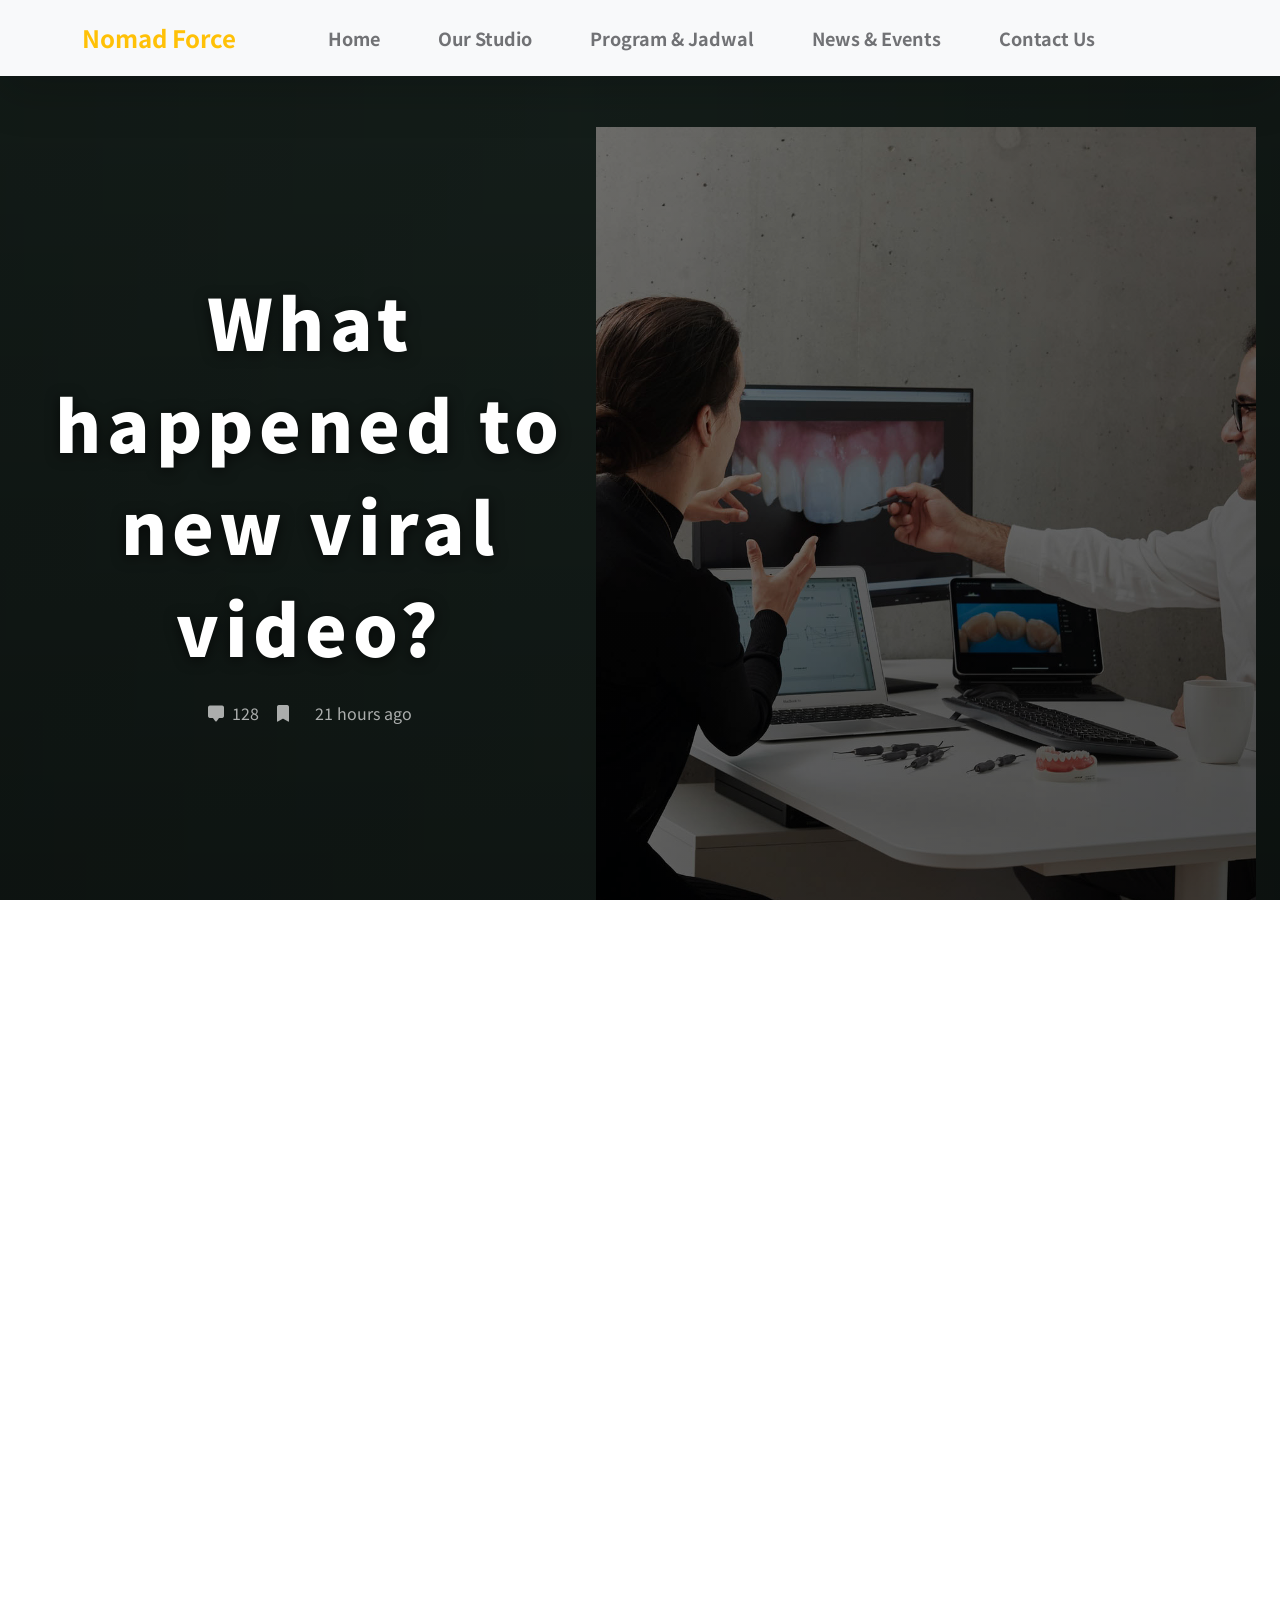
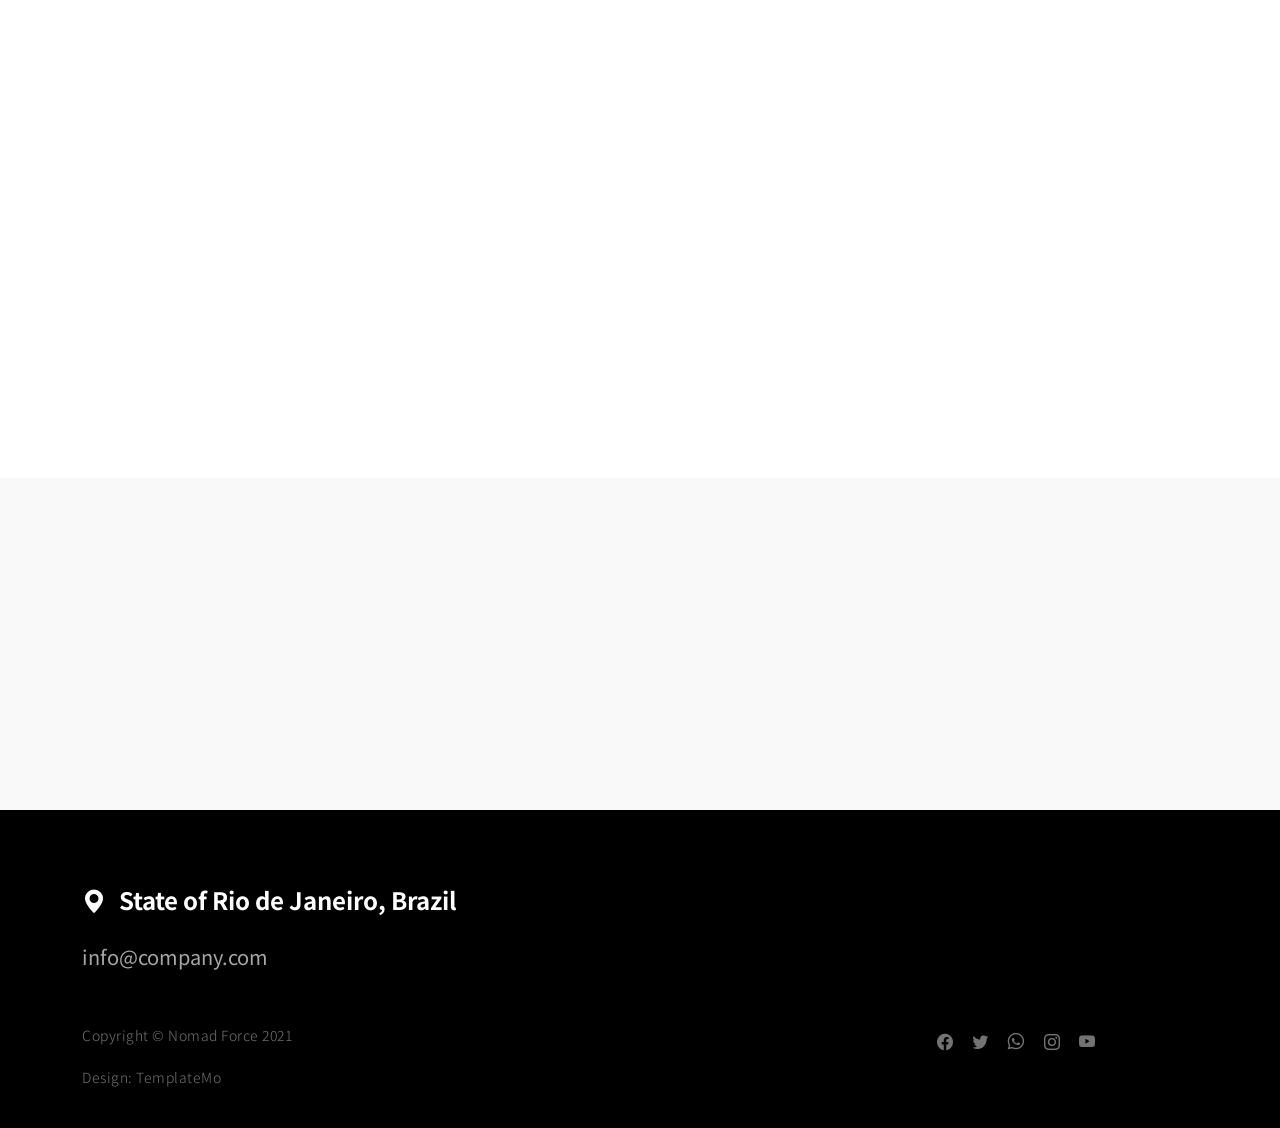
<file: news-detail.html>
<!doctype html>
<html lang="en">
    <head>
        <meta charset="utf-8">
        <meta name="viewport" content="width=device-width, initial-scale=1">

        <meta name="description" content="">
        <meta name="author" content="">

        <title>Nomad Force HTML Template - News Page</title>

        <!-- CSS FILES -->
        <link rel="preconnect" href="https://fonts.googleapis.com">

        <link rel="preconnect" href="https://fonts.gstatic.com" crossorigin>

        <link href="https://fonts.googleapis.com/css2?family=Noto+Sans+JP:wght@300;400;700;900&display=swap" rel="stylesheet">
        
        <link href="css/bootstrap.min.css" rel="stylesheet">
        <link href="css/bootstrap-icons.css" rel="stylesheet">

        <link rel="stylesheet" href="css/magnific-popup.css">

        <link href="css/aos.css" rel="stylesheet">

        <link href="css/templatemo-nomad-force.css" rel="stylesheet">
<!--

TemplateMo 567 Nomad Force

https://templatemo.com/tm-567-nomad-force

-->
    </head>
    
    <body>
    
        <main>

            <section class="hero" id="hero">
                <div class="heroText">
                    <h1 class="news-detail-title text-white mt-lg-5 mb-lg-4" data-aos="zoom-in" data-aos-delay="300">
                        What happened to new viral video?
                    </h1>

                    <div class="d-flex justify-content-center align-items-center">
                        <a href="#" class="text-secondary-white-color social-share-link">
                            <i class="bi-chat-square-fill me-1"></i>
                            128
                        </a>

                        <a href="#" class="social-share-link bi-bookmark-fill ms-3 me-4"></a>
                        
                        <span>21 hours ago</span>
                    </div>
                </div>

                <div class="videoWrapper">
                    <img src="images/news/caroline-lm-uqveD8dYPUM-unsplash.jpg" class="img-fluid news-detail-image" alt="">
                </div>

                <div class="overlay"></div>
            </section>

            <nav class="navbar navbar-expand-lg bg-light shadow-lg">
                <div class="container">
                    <a class="navbar-brand" href="index.html">
                        <strong>Nomad Force</strong>
                    </a>

                    <button class="navbar-toggler" type="button" data-bs-toggle="collapse" data-bs-target="#navbarNav" aria-controls="navbarNav" aria-expanded="false" aria-label="Toggle navigation">
                        <span class="navbar-toggler-icon"></span>
                    </button>

                    <div class="collapse navbar-collapse" id="navbarNav">
                        <ul class="navbar-nav mx-auto">
                            <li class="nav-item active">
                                <a class="nav-link" href="index.html#hero">Home</a>
                            </li>

                            <li class="nav-item">
                                <a class="nav-link" href="index.html#about">Our Studio</a>
                            </li>

                            <li class="nav-item">
                                <a class="nav-link" href="index.html#program-jadwal">Program &amp; Jadwal</a>
                            </li>

                            <li class="nav-item">
                                <a class="nav-link" href="index.html#news">News & Events</a>
                            </li>

                            <li class="nav-item">
                                <a class="nav-link" href="index.html#contact">Contact Us</a>
                            </li>
                        </ul>
                    </div>
                </div>
            </nav>

            <section class="news-detail section-padding">
                <div class="container">
                    <div class="row">
                        <div class="col-lg-8 col-10 mx-auto">
                            <h2 class="mb-3" data-aos="fade-up">What happened to new viral video?</h2>

                            <p class="me-4" data-aos="fade-up">Lorem ipsum dolor sit amet, consectetur adipiscing elit, sed do eiusmod tempor incididunt ut labore et dolore magna aliqua. Quis ipsum suspendisse ultrices gravida. Risus commodo viverra maecenas accumsan.</p>

                            <p data-aos="fade-up">Nullam id lorem commodo, pharetra sapien ut, accumsan ligula. Sed sit amet sem pulvinar, imperdiet eros quis, vestibulum felis. Pellentesque posuere scelerisque sodales.</p>

                            <div class="clearfix my-4 mt-lg-0 mt-5">
                                <div class="col-md-6 float-md-end mb-3 ms-md-3" data-aos="fade-up">
                                    <figure class="figure">
                                        <img src="images/news/jean-philippe-delberghe-MmanXAs1sKw-unsplash.jpeg" class="img-fluid news-image" alt="">

                                        <figcaption class="figure-caption text-end">A caption for the above image.</figcaption>
                                    </figure>
                                </div>

                                  <p data-aos="fade-up">
                                    Morbi scelerisque urna in orci elementum, nec mollis ligula luctus. Proin ullamcorper pulvinar commodo. Quisque tortor nunc, ultricies efficitur ex sit amet, tempus rutrum libero. In nec faucibus tellus. 
                                  </p>

                                  <p data-aos="fade-up">
                                    Donec justo orci, pretium ultricies ante eget, bibendum semper enim. Nunc efficitur purus suscipit leo placerat, a ultricies purus gravida. Sed sollicitudin ornare porta. Mauris convallis sit amet purus sed rutrum.
                                  </p>

                                  <p data-aos="fade-up">
                                    This Bootstrap 5 layout is provided by TemplateMo website and it is free to use for any of your website. You are allowed to edit it in any way you like. However, please do not redistribute this template ZIP file for a template download purpose on any other website such as Free CSS collection websites.
                                  </p>
                            </div>

                            <div class="social-share d-flex mt-5">
                                <span class="me-4" data-aos="zoom-in">Share this article:</span>

                                <a href="#" class="social-share-icon bi-facebook" data-aos="zoom-in"></a>

                                <a href="#" class="social-share-icon bi-twitter mx-3" data-aos="zoom-in"></a>

                                <a href="#" class="social-share-icon bi-envelope" data-aos="zoom-in"></a>
                            </div>
                        </div>

                    </div>
                </div>
            </section>

            <section class="related-news section-padding">
                <div class="container">
                    <div class="row">

                        <div class="col-lg-8 col-10 mx-auto text-center">
                            <span class="d-block" data-aos="zoom-in">Next article</span>

                            <h3 class="news-title" data-aos="fade-up">
                                <a href="news-detail.html" class="news-title-link">Job Opportunities - Digital Marketing</a>
                            </h3>
                        </div>

                    </div>
                </div>
            </section>

        </main>

        <footer class="site-footer">
            <div class="container">
                <div class="row">

                    <div class="col-12">
                        <h5 class="text-white">
                            <i class="bi-geo-alt-fill me-2"></i>
                            State of Rio de Janeiro, Brazil
                        </h5>

                        <a href="mailto:info@company.com" class="custom-link mt-3 mb-5">
                            info@company.com
                        </a>
                    </div>

                    <div class="col-6">
                        <p class="copyright-text mb-0">Copyright © Nomad Force 2021 
                        
                        <br><br>Design: <a href="https://templatemo.com/page/1" target="_parent">TemplateMo</a></p>
                    
                    </div>

                    <div class="col-lg-3 col-5 ms-auto">
                        <ul class="social-icon">
                            <li><a href="#" class="social-icon-link bi-facebook"></a></li>

                            <li><a href="#" class="social-icon-link bi-twitter"></a></li>

                            <li><a href="#" class="social-icon-link bi-whatsapp"></a></li>

                            <li><a href="#" class="social-icon-link bi-instagram"></a></li>

                            <li><a href="#" class="social-icon-link bi-youtube"></a></li>
                        </ul>
                    </div>

                </div>
            </section>
        </footer>

        <!-- JAVASCRIPT FILES -->
        <script src="js/jquery.min.js"></script>
        <script src="js/bootstrap.bundle.min.js"></script>
        <script src="js/jquery.sticky.js"></script>
        <script src="js/aos.js"></script>
        <script src="js/jquery.magnific-popup.min.js"></script>
        <script src="js/magnific-popup-options.js"></script>
        <script src="js/scrollspy.min.js"></script>
        <script src="js/custom.js"></script>

    </body>
</html>
</file>
<file: css/templatemo-nomad-force.css>
/*

TemplateMo 567 Nomad Force

https://templatemo.com/tm-567-nomad-force

*/

/*---------------------------------------
  CUSTOM PROPERTIES ( VARIABLES )             
-----------------------------------------*/
:root {
  --white-color:                  #FFFFFF;
  --primary-color:                #ffc107;
  --section-bg-color:             #f9f9f9;
  --dark-color:                   #000000;
  --grey-color:                   #fcfeff;
  --text-secondary-white-color:   rgba(255, 255, 255, 0.98);
  --title-color:                  #565758;
  --p-color:                      #717275;

  --body-font-family:           'Noto Sans JP', sans-serif;

  --h1-font-size:               72px;
  --h2-font-size:               42px;
  --h3-font-size:               36px;
  --h4-font-size:               32px;
  --h5-font-size:               24px;
  --h6-font-size:               22px;
  --p-font-size:                20px;
  --copyright-text-font-size:   14px;
  --custom-link-font-size:      12px;

  --font-weight-light:          300;
  --font-weight-normal:         400;
  --font-weight-bold:           700;
  --font-weight-black:          900;
}

body,
html {
  height: 100%;
}

body {
    background: var(--white-color);
    font-family: var(--body-font-family);    
    position: relative;
}

/*---------------------------------------
  TYPOGRAPHY               
-----------------------------------------*/

h2,
h3,
h4,
h5,
h6 {
  color: var(--dark-color);
  line-height: inherit;
}

h1,
h2,
h3,
h4,
h5,
h6 {
  font-weight: var(--font-weight-bold);
}

h1,
h2 {
  font-weight: var(--font-weight-black);
}

h1 {
  font-size: var(--h1-font-size);
  line-height: normal;
}

h2 {
  font-size: var(--h2-font-size);
}

h3 {
  font-size: var(--h3-font-size);
}

h4 {
  font-size: var(--h4-font-size);
}

h5 {
  font-size: var(--h5-font-size);
}

h6 {
  font-size: var(--h6-font-size);
}

p {
  color: var(--p-color);
  font-size: var(--p-font-size);
  font-weight: var(--font-weight-light);
  letter-spacing: 0.5px;
}

.text-secondary-white-color {
  color: var(--text-secondary-white-color);
}

a, 
button {
  touch-action: manipulation;
  transition: all 0.3s;
}

a {
  color: var(--p-color);
  text-decoration: none;
}

a:hover {
  color: var(--primary-color);
}

::selection {
  background: var(--dark-color);
  color: var(--white-color);
}

.custom-underline {
  border-bottom: 2px solid var(--white-color);
  color: var(--white-color);
  padding-bottom: 4px;
}

.videoWrapper {
  position: relative;
  padding-bottom: 56.25%; /* 16:9 */
  height: 0;
  z-index: -100;
}

.custom-video {
  position: absolute;
  top: 0;
  left: 0;
  width: 100%;
  height: 100%;
}

.overlay {
  background: linear-gradient(to top, #000, transparent 90%);
  position: absolute;
  top: 0;
  right: 0;
  bottom: 0;
  left: 0;
}

/*---------------------------------------
  CUSTOM LINK               
-----------------------------------------*/
.custom-links {
  max-width: 230px;
}

.custom-link {
  position: relative;
  overflow: hidden;
  z-index: 1;
  display: inline-block;
  transition: all .3s cubic-bezier(.645,.045,.355,1);
}

.custom-link::after {
  content: "";
  width: 0;
  height: 2px;
  bottom: 0;
  position: absolute;
  left: auto;
  right: 0;
  z-index: -1;
  transition: width .6s cubic-bezier(.25,.8,.25,1) 0s;
  background: currentColor;
}

.custom-link:hover::after {
  width: 100%;
  left: 0;
  right: auto;
}

.custom-link:hover,
.custom-link:hover::after {
  color: var(--white-color);
}

b,
strong {
  font-weight: var(--font-weight-bold);
}

/*---------------------------------------
  NAVIGATION               
-----------------------------------------*/

.navbar {
  z-index: 9;
  right: 0;
  left: 0;
  padding-top: 15px;
  padding-bottom: 15px;
  position: relative;
}

.sticky-wrapper {
  position: absolute;
  top: 0;
  left: 0;
  z-index: 10;
  width: 100%;
}

.navbar-over-hero {
  background: #111111;
  box-shadow: 0 4px 14px rgba(0, 0, 0, 0.18);
}

.navbar-over-hero .navbar-brand,
.navbar-over-hero .navbar-nav .nav-link {
  color: var(--white-color);
  font-weight: var(--font-weight-black);
  -webkit-text-stroke: 0.35px rgba(0, 0, 0, 0.9);
  text-shadow:
    0 1px 2px rgba(0, 0, 0, 1),
    0 0 6px rgba(0, 0, 0, 0.95),
    1px 1px 3px rgba(0, 0, 0, 0.9);
}

.navbar-over-hero .navbar-nav .nav-link:hover,
.navbar-over-hero .navbar-nav .nav-link:focus,
.navbar-over-hero .navbar-nav .nav-item.active .nav-link {
  color: var(--white-color);
}

.navbar-over-hero .navbar-toggler .navbar-toggler-icon,
.navbar-over-hero .navbar-toggler .navbar-toggler-icon::before,
.navbar-over-hero .navbar-toggler .navbar-toggler-icon::after {
  background-color: var(--white-color);
}

.navbar-over-hero .navbar-toggler[aria-expanded="true"] .navbar-toggler-icon {
  background-color: transparent;
}

.navbar-brand {
  color: var(--primary-color);
  font-size: 24px;
  font-weight: var(--font-weight-bold);
}

.navbar-expand-lg .navbar-nav .nav-link {
  padding-right: 15px;
  padding-left: 15px;
}

.navbar-nav .nav-link::after {
  content: "\f140";
  font-family: bootstrap-icons;
  display: inline-block;
  margin-left: 10px;
  color: var(--primary-color);
  opacity: 0;
  -webkit-transition: opacity 0.3s, -webkit-transform 0.3s;
  -moz-transition: opacity 0.3s, -moz-transform 0.3s;
  transition: opacity 0.3s, transform 0.3s;
  -webkit-transform: translateY(10px);
  -moz-transform: translateY(10px);
  transform: translateY(10px);
}

.navbar-nav .nav-link:hover::after {
  opacity: 1;
  -webkit-transform: translateY(0px);
  -moz-transform: translateY(0px);
  transform: translateY(0px);
}

.navbar-nav .nav-link {
  color: var(--p-color);
  font-size: 18px;
  font-weight: var(--font-weight-bold);
  position: relative;
}

.navbar-nav .nav-link:hover::after,
.navbar-nav .nav-item.active .nav-link::after {
  color: var(--primary-color);
  opacity: 1;
  -webkit-transform: translateY(0px);
  -moz-transform: translateY(0px);
  transform: translateY(0px);
}

.navbar-nav .nav-item.active .nav-link,
.nav-link:focus, 
.nav-link:hover {
  color: var(--dark-color);
}

.nav-link:focus {
  color: var(--p-color);
}

.navbar-toggler {
  border: 0;
  padding: 0;
  cursor: pointer;
  margin: 0;
  width: 30px;
  height: 35px;
  outline: none;
}

.navbar-toggler:focus {
  outline: none;
  box-shadow: none;
}

.navbar-toggler[aria-expanded="true"] .navbar-toggler-icon {
  background: transparent;
}

.navbar-toggler[aria-expanded="true"] .navbar-toggler-icon:before,
.navbar-toggler[aria-expanded="true"] .navbar-toggler-icon:after {
  transition: top 300ms 50ms ease, -webkit-transform 300ms 350ms ease;
  transition: top 300ms 50ms ease, transform 300ms 350ms ease;
  transition: top 300ms 50ms ease, transform 300ms 350ms ease, -webkit-transform 300ms 350ms ease;
  top: 0;
}

.navbar-toggler[aria-expanded="true"] .navbar-toggler-icon:before {
  transform: rotate(45deg);
}

.navbar-toggler[aria-expanded="true"] .navbar-toggler-icon:after {
  transform: rotate(-45deg);
}

.navbar-toggler .navbar-toggler-icon {
  background: var(--dark-color);
  transition: background 10ms 300ms ease;
  display: block;
  width: 30px;
  height: 2px;
  position: relative;
}

.navbar-toggler .navbar-toggler-icon:before,
.navbar-toggler .navbar-toggler-icon:after {
  transition: top 300ms 350ms ease, -webkit-transform 300ms 50ms ease;
  transition: top 300ms 350ms ease, transform 300ms 50ms ease;
  transition: top 300ms 350ms ease, transform 300ms 50ms ease, -webkit-transform 300ms 50ms ease;
  position: absolute;
  right: 0;
  left: 0;
  background: var(--dark-color);
  width: 30px;
  height: 2px;
  content: '';
}

.navbar-toggler .navbar-toggler-icon:before {
  top: -8px;
}

.navbar-toggler .navbar-toggler-icon:after {
  top: 8px;
}

/*---------------------------------------
  HERO              
-----------------------------------------*/
.hero {
  position: relative;
  overflow: hidden;
  isolation: isolate;
  display: flex;
  align-items: center;
  justify-content: center;
  min-height: 100vh;
  min-height: max(38rem, 100svh);
  padding: clamp(6rem, 14vh, 9rem) 1.5rem 5rem;
  background-color: #24352e;
}

@media screen and (min-width: 992px) {
  .hero {
    height: 100vh;
  }

  .custom-video,
  .news-detail-image {
    object-fit: cover;
    width: 100vw;
    height: 100vh;
  }

}

.heroText {
  position: relative;
  z-index: 2;
  width: 90%;
  max-width: 1200px;
  text-align: center;
}

.hero-layout {
  display: flex;
  align-items: center;
  justify-content: space-between;
  gap: 40px;
  text-align: left;
}

.hero-copy {
  flex: 1 1 0;
  min-width: 0;
  text-align: center;
}

.hero-logo {
  position: relative;
  flex: 0 0 auto;
  isolation: isolate;
}

.hero-logo::before {
  position: absolute;
  z-index: -1;
  inset: -8%;
  border-radius: 50%;
  background: radial-gradient(ellipse at var(--light-x, 50%) var(--light-y, 45%), rgba(255, 255, 238, 0.95), rgba(255, 221, 110, 0.76) 28%, rgba(255, 174, 0, 0.42) 55%, transparent 78%);
  content: "";
  filter: blur(30px);
  animation: hero-logo-glow 3s ease-in-out infinite alternate;
}

.hero-logo img {
  display: block;
  height: clamp(220px, 19vw, 300px);
  width: auto;
  max-width: 100%;
  object-fit: contain;
  transform: perspective(900px) rotateX(calc(3deg + var(--pointer-pitch, 0deg))) rotateY(calc(-8deg + var(--pointer-yaw, 0deg)));
  filter:
    drop-shadow(0 0 8px rgba(255, 255, 240, 0.8))
    drop-shadow(0 0 22px rgba(255, 210, 65, 0.9))
    drop-shadow(0 0 42px rgba(255, 166, 0, 0.55))
    drop-shadow(0 16px 16px rgba(0, 0, 0, 0.42));
  transition: transform 180ms ease-out;
}

@keyframes hero-logo-glow {
  from {
    opacity: 0.68;
    transform: scale(0.94);
  }

  to {
    opacity: 1;
    transform: scale(1.08);
  }
}

.hero-background {
  position: absolute;
  z-index: 0;
  inset: 0;
  width: 100%;
  height: 100%;
  object-fit: cover;
  object-position: center 48%;
}

.heroText h1 {
  margin-bottom: 0.75rem;
  font-size: clamp(2.5rem, 5.5vw, 6rem);
  letter-spacing: 0.08em;
  text-shadow: 0 2px 14px rgba(0, 0, 0, 0.65);
}

.heroText .hero-tagline {
  margin: 0 auto 1.25rem;
  font-size: clamp(1.1rem, 2.2vw, 1.75rem);
  font-weight: var(--font-weight-bold);
  line-height: 1.5;
  text-shadow: 0 2px 12px rgba(0, 0, 0, 0.7);
}

.heroText .hero-subtitle {
  margin: 0 auto;
  max-width: 1000px;
  font-size: clamp(0.9rem, 1.5vw, 1.25rem);
  line-height: 1.4;
  text-shadow: 0 2px 10px rgba(0, 0, 0, 0.7);
}

.heroText strong {
  display: block;
  letter-spacing: 0.04em;
}

.hero-divider {
  width: min(88%, 820px);
  height: 1px;
  margin: 1.1rem auto 1.5rem;
  border: 0;
  background: rgba(255, 255, 255, 0.85);
}

.hero-copy .hero-cta {
  margin-top: 0;
}

.hero-cta {
  display: inline-flex;
  align-items: center;
  gap: 0.65rem;
  margin-top: 2rem;
  padding: 0.9rem 1.5rem;
  border: 2px solid var(--primary-color);
  border-radius: 999px;
  background: var(--primary-color);
  color: var(--dark-color);
  font-size: 1rem;
  font-weight: var(--font-weight-bold);
  box-shadow: 0 8px 24px rgba(0, 0, 0, 0.2);
  transition: transform 0.25s ease, box-shadow 0.25s ease, background-color 0.25s ease;
}

.hero-cta:hover {
  transform: translateY(-3px);
  background: #ffd54f;
  border-color: #ffd54f;
  color: var(--dark-color);
  box-shadow: 0 12px 28px rgba(0, 0, 0, 0.28);
}

.hero-cta:focus-visible {
  outline: 3px solid var(--white-color);
  outline-offset: 4px;
}

@media (max-width: 767.98px) {
  .hero-layout {
    flex-direction: column;
    gap: 1.5rem;
    text-align: center;
  }

  .hero-logo img {
    height: clamp(140px, 42vw, 180px);
  }
}

.overlay {
  position: absolute;
  z-index: 1;
  inset: 0;
  background:
    linear-gradient(90deg, rgba(0, 0, 0, 0.42), rgba(0, 0, 0, 0.35) 45%, rgba(0, 0, 0, 0.48)),
    linear-gradient(0deg, rgba(0, 0, 0, 0.38), rgba(0, 0, 0, 0.14));
}

@media (max-width: 575.98px) {
  .hero {
    padding-right: 1rem;
    padding-left: 1rem;
  }

  .hero-background {
    object-position: 42% center;
  }

  .heroText {
    width: 100%;
  }

  .heroText h1 {
    letter-spacing: 0.04em;
  }
}

@media (prefers-reduced-motion: reduce) {
  .hero-logo::before {
    animation: none;
  }

  .hero-logo img {
    transition: none;
  }

  .hero-cta {
    transition: none;
  }

  .hero-cta:hover {
    transform: none;
  }
}

/*---------------------------------------
  ABOUT & TEAM MEMBERS               
-----------------------------------------*/
.about-section {
  overflow: hidden;
  background: #f7faf6;
}

.about-eyebrow {
  margin-bottom: 0.75rem;
  color: #2f7042;
  font-size: 0.82rem;
  font-weight: var(--font-weight-black);
  letter-spacing: 0.16em;
}

.about-title {
  margin-bottom: 1rem;
  color: #173b28;
  font-family: Georgia, "Times New Roman", serif;
  font-size: clamp(2rem, 3.2vw, 2.8rem);
  font-weight: var(--font-weight-bold);
  letter-spacing: -0.025em;
  line-height: 1.2;
}

.about-title::after {
  display: block;
  width: 3.25rem;
  height: 3px;
  margin-top: 0.8rem;
  border-radius: 3px;
  background: var(--primary-color);
  content: "";
}

.about-intro {
  margin-bottom: 1.5rem;
  padding: 1rem 1.1rem;
  border-left: 4px solid #d5a928;
  border-radius: 0 12px 12px 0;
  background: #e8f0e7;
  color: #173b28;
  font-size: 1.05rem;
  font-weight: var(--font-weight-bold);
  line-height: 1.75;
}

.about-vision {
  margin-bottom: 1.5rem;
  padding: 1.15rem 1.3rem;
  border-left: 4px solid var(--primary-color);
  border-radius: 0 14px 14px 0;
  background: var(--white-color);
  box-shadow: 0 8px 24px rgba(32, 59, 44, 0.08);
}

.about-vision-title {
  margin-bottom: 0.55rem;
  color: #173b28;
  font-family: Georgia, "Times New Roman", serif;
  font-size: 1.35rem;
  font-weight: var(--font-weight-bold);
}

.about-vision-text {
  margin-bottom: 0;
  color: #173b28;
  font-size: 1.08rem;
  font-weight: var(--font-weight-bold);
  line-height: 1.7;
}

.about-mission-title {
  margin-bottom: 0.85rem;
  color: #173b28;
  font-family: Georgia, "Times New Roman", serif;
  font-size: 1.35rem;
  font-weight: var(--font-weight-bold);
}

.about-mission-list {
  display: grid;
  gap: 0.8rem;
  margin: 0;
  padding: 0;
  list-style: none;
}

.about-mission-list li {
  display: flex;
  align-items: flex-start;
  gap: 0.8rem;
}

.about-mission-number {
  display: inline-flex;
  flex: 0 0 2rem;
  align-items: center;
  justify-content: center;
  width: 2rem;
  height: 2rem;
  border-radius: 50%;
  background: rgba(255, 193, 7, 0.22);
  color: #755600;
  font-size: 0.7rem;
  font-weight: var(--font-weight-bold);
}

.about-mission-list li p {
  margin: 0.1rem 0 0;
  color: #173b28;
  font-size: 1.08rem;
  font-weight: var(--font-weight-bold);
  line-height: 1.7;
}

.about-photo {
  position: relative;
  margin: 0;
  padding: 1rem 0 1.5rem 1.5rem;
}

.about-photo::before {
  position: absolute;
  top: 0;
  right: 0;
  width: 72%;
  height: 72%;
  border-radius: 24px;
  background: #dcebdd;
  content: "";
}

.about-photo img {
  position: relative;
  z-index: 1;
  display: block;
  width: 100%;
  aspect-ratio: 16 / 10;
  border-radius: 20px;
  object-fit: cover;
  box-shadow: 0 18px 40px rgba(20, 42, 29, 0.18);
}

.about-photo-carousel .carousel-indicators {
  top: 1.5rem;
  right: 1rem;
  bottom: auto;
  left: auto;
  gap: 0.35rem;
  margin: 0;
}

.about-photo-carousel .carousel-indicators [data-bs-target] {
  width: 0.55rem;
  height: 0.55rem;
  margin: 0;
  border: 0;
  border-radius: 50%;
  background-color: var(--white-color);
  opacity: 0.8;
}

.about-photo-carousel .carousel-indicators .active {
  background-color: var(--primary-color);
  opacity: 1;
}

.about-photo-caption {
  position: absolute;
  z-index: 2;
  right: 0;
  bottom: 0;
  left: 0.5rem;
  display: flex;
  flex-direction: column;
  gap: 0.2rem;
  padding: 1rem 1.25rem;
  border-radius: 14px;
  background: rgba(32, 59, 44, 0.96);
  color: var(--white-color);
  box-shadow: 0 10px 24px rgba(20, 42, 29, 0.2);
  font-size: 0.82rem;
  line-height: 1.5;
}

.about-photo-caption-title {
  font-size: 1rem;
  font-weight: var(--font-weight-bold);
}

.about-hadith {
  margin: 0.5rem 0 0 1.5rem;
  padding: 1.25rem 1.5rem;
  border: 1px solid #d5a928;
  border-radius: 16px;
  background: #173b28;
  box-shadow: 0 10px 28px rgba(23, 59, 40, 0.2);
  text-align: center;
}

.about-hadith-label {
  display: inline-block;
  margin-bottom: 0.65rem;
  color: #f4d77c;
  font-size: 0.72rem;
  font-weight: var(--font-weight-black);
  letter-spacing: 0.12em;
  text-transform: uppercase;
}

.about-hadith-arabic {
  margin: 0 0 0.65rem;
  color: #fff;
  font-family: "Noto Naskh Arabic", "Traditional Arabic", serif;
  font-size: clamp(1.55rem, 3vw, 2rem);
  font-weight: var(--font-weight-bold);
  line-height: 1.9;
}

.about-hadith-translation {
  margin: 0 0 0.35rem;
  color: #fff;
  font-size: 1.05rem;
  font-weight: var(--font-weight-bold);
  line-height: 1.7;
}

.about-hadith cite {
  color: #d7e5d8;
  font-size: 0.78rem;
  font-style: normal;
}

.about-image,
.team-image {
  width: 100%;
  height: 100%;
  max-height: 635px;
  min-height: 475px;
  object-fit: cover;
}

.team-thumb {
  background: var(--white-color);
  position: absolute;
  bottom: 0;
  right: 0;
  width: 65%;
  padding: 22px 32px 32px 32px;
}

.carousel-control-next, 
.carousel-control-prev {
  top: auto;
  bottom: 2.5rem;
}

.carousel-control-prev {
  right: 4rem;
  left: auto;
}

.carousel-control-next-icon, 
.carousel-control-prev-icon {
  background-color: var(--dark-color);
  background-size: 50% 50%;
  border-radius: 100px;
  width: 3rem;
  height: 3rem;
}

/*---------------------------------------
  PORTFOLIO               
-----------------------------------------*/
.portfolio-thumb {
  position: relative;
  overflow: hidden;
}

.portfolio-info {
  margin: 20px;
}

/*---------------------------------------
  PROGRAM & JADWAL
-----------------------------------------*/
.program-section {
  background: var(--section-bg-color);
}

.program-menu {
  display: grid;
  grid-template-columns: repeat(4, minmax(0, 1fr));
  gap: 0.75rem;
  width: 100%;
  margin: 0 auto 0.25rem;
}

.program-menu-button {
  display: inline-flex;
  align-items: center;
  justify-content: center;
  min-height: 58px;
  gap: 0.65rem;
  padding: 0.75rem 1rem;
  border: 1px solid rgba(0, 0, 0, 0.08);
  border-radius: 999px;
  background: var(--white-color);
  color: var(--dark-color);
  font-weight: var(--font-weight-bold);
  box-shadow: 0 8px 22px rgba(0, 0, 0, 0.05);
  transition: background 0.25s ease, border-color 0.25s ease, color 0.25s ease, transform 0.25s ease, box-shadow 0.25s ease;
}

.program-menu-button i {
  display: grid;
  width: 34px;
  height: 34px;
  flex: 0 0 34px;
  place-items: center;
  border-radius: 50%;
  background: rgba(246, 186, 1, 0.16);
  color: #9a7200;
  font-size: 0.95rem;
}

.program-menu-button:hover,
.program-menu-button:focus-visible,
.program-menu-button.is-active {
  border-color: var(--primary-color);
  background: var(--primary-color);
  color: var(--dark-color);
  box-shadow: 0 12px 28px rgba(246, 186, 1, 0.22);
  transform: translateY(-3px);
}

.program-menu-button.is-active i {
  background: rgba(17, 17, 17, 0.1);
  color: var(--dark-color);
}

.program-panel {
  animation: program-panel-in 0.35s ease both;
}

@keyframes program-panel-in {
  from {
    opacity: 0;
    transform: translateY(10px);
  }
  to {
    opacity: 1;
    transform: translateY(0);
  }
}

@media screen and (max-width: 991.98px) {
  .program-menu {
    grid-template-columns: repeat(2, minmax(0, 1fr));
  }
}

@media screen and (max-width: 575.98px) {
  .program-menu {
    grid-template-columns: 1fr;
  }

  .program-menu-button {
    width: 100%;
  }
}

.program-card {
  height: 100%;
  padding: 2rem;
  background: var(--white-color);
  border: 1px solid rgba(0, 0, 0, 0.06);
  border-radius: 1rem;
  box-shadow: 0 12px 30px rgba(0, 0, 0, 0.05);
  transition: transform 0.3s ease, box-shadow 0.3s ease, border-color 0.3s ease;
}

.program-card:hover,
.program-card:focus-within {
  transform: translateY(-8px);
  border-color: var(--primary-color);
  box-shadow: 0 20px 40px rgba(0, 0, 0, 0.12);
}

.program-card-heading {
  display: flex;
  align-items: center;
  gap: 0.75rem;
  min-height: 44px;
  margin-bottom: 1rem;
}

.program-card-icon {
  display: grid;
  place-items: center;
  flex: 0 0 44px;
  width: 44px;
  height: 44px;
  margin-bottom: 0;
  border-radius: 50%;
  background: rgba(255, 193, 7, 0.16);
  color: #9a7200;
  font-size: 1.15rem;
  transition: transform 0.3s ease;
}

.program-card:hover .program-card-icon {
  transform: rotate(-8deg) scale(1.08);
}

.program-card-title {
  margin: 0;
  font-size: 1.15rem;
  line-height: 1.25;
}

.program-work-list {
  padding: 0;
  margin: 1rem 0 0;
  list-style: none;
  color: var(--p-color);
  font-size: 0.9rem;
}

.program-work-list li {
  display: flex;
  align-items: flex-start;
  gap: 0.45rem;
  margin-bottom: 0.55rem;
}

.program-work-list i {
  margin-top: 0.15rem;
  color: var(--primary-color);
  font-size: 0.75rem;
}

.program-work-grid {
  display: grid;
  grid-template-columns: repeat(2, minmax(0, 1fr));
  align-items: stretch;
  gap: 1.25rem;
  margin-top: 1.75rem;
}

.program-work-card:last-child {
  grid-column: 1 / -1;
  width: calc(50% - 0.625rem);
  justify-self: center;
}

.program-work-card {
  min-width: 0;
  padding: 1.4rem;
  border: 1px solid #e9e5d8;
  border-top: 4px solid var(--primary-color);
  border-radius: 1rem;
  background: var(--white-color);
  box-shadow: 0 8px 24px rgba(0, 0, 0, 0.045);
  font-family: "Segoe UI", Arial, sans-serif;
  transition: transform 0.25s ease, box-shadow 0.25s ease;
}

.program-work-card:hover,
.program-work-card:focus-within {
  transform: translateY(-4px);
  box-shadow: 0 14px 30px rgba(0, 0, 0, 0.09);
}

.program-work-heading {
  display: flex;
  align-items: center;
  gap: 0.8rem;
  min-height: 52px;
  padding-bottom: 1rem;
  margin-bottom: 0.25rem;
  border-bottom: 1px solid #eeeae0;
}

.program-work-icon {
  display: grid;
  width: 46px;
  height: 46px;
  flex: 0 0 46px;
  place-items: center;
  border-radius: 50%;
  background: rgba(246, 186, 1, 0.16);
  color: #9a7200;
  font-size: 1.1rem;
}

.program-work-period {
  display: block;
  margin-bottom: 0.2rem;
  color: #8a7a4a;
  font-size: 0.72rem;
  font-weight: var(--font-weight-bold);
  letter-spacing: 0.03em;
}

.program-work-heading h4 {
  margin: 0;
  color: #303238;
  font-size: 1.12rem;
  font-weight: var(--font-weight-bold);
  line-height: 1.3;
}

.program-work-table-wrap {
  margin-top: 1rem;
  overflow-x: auto;
  border: 1px solid #eeeae0;
  border-radius: 0.8rem;
}

.program-work-table {
  width: 100%;
  border-collapse: separate;
  border-spacing: 0;
  table-layout: fixed;
  color: #55585d;
  font-size: 0.88rem;
  line-height: 1.55;
}

.program-work-table th,
.program-work-table td {
  padding: 0.75rem 0.7rem;
  text-align: left;
  vertical-align: top;
  overflow-wrap: anywhere;
}

.program-work-table thead th {
  border-bottom: 2px solid var(--primary-color);
  background: #fff5d5;
  color: #51451f;
  font-size: 0.74rem;
  font-weight: var(--font-weight-bold);
  letter-spacing: 0.04em;
  text-transform: uppercase;
}

.program-work-table thead th:first-child {
  width: 3rem;
  text-align: center;
}

.program-work-table thead th:nth-child(2) {
  width: 30%;
}

.program-work-table tbody th {
  text-align: center;
  color: #9a7200;
  font-weight: var(--font-weight-bold);
}

.program-work-table tbody td {
  border-bottom: 1px solid #f0eee8;
  background: #fff;
}

.program-work-table tbody td:nth-child(2) {
  color: #303238;
  font-weight: var(--font-weight-bold);
}

.program-work-table tbody tr:nth-child(even) td,
.program-work-table tbody tr:nth-child(even) th {
  background: #fcfbf7;
}

.program-work-table tbody tr:last-child th,
.program-work-table tbody tr:last-child td {
  border-bottom: 0;
}

.program-work-card .program-work-intro {
  margin: 0 0 0.35rem;
  color: #686b70;
  font-size: 0.92rem;
  line-height: 1.6;
}

.program-card p {
  color: var(--p-color);
  font-size: 1rem;
  line-height: 1.7;
}

@media screen and (max-width: 767.98px) {
  .program-work-grid {
    grid-template-columns: 1fr;
  }

  .program-work-card:last-child {
    grid-column: auto;
    width: 100%;
  }
}

@media screen and (max-width: 575.98px) {
}

@media (prefers-reduced-motion: reduce) {
  .program-work-card {
    transition: none;
  }

  .program-work-card:hover,
  .program-work-card:focus-within {
    transform: none;
  }
}

.report-dashboard-intro {
  max-width: 760px;
  margin-bottom: 1.5rem;
}

.report-stat-grid {
  display: grid;
  grid-template-columns: repeat(2, minmax(0, 1fr));
  gap: 1rem;
  max-width: 760px;
  margin-bottom: 1.5rem;
}

.report-stat-card {
  display: flex;
  align-items: center;
  gap: 0.9rem;
  padding: 1.1rem 1.25rem;
  border: 1px solid #eee8d7;
  border-radius: 0.9rem;
  background: #fffdfa;
}

.report-stat-icon {
  display: grid;
  width: 48px;
  height: 48px;
  flex: 0 0 48px;
  place-items: center;
  border-radius: 0.8rem;
  background: #fff2c6;
  color: #947000;
  font-size: 1.25rem;
}

.report-stat-card-completed .report-stat-icon {
  background: #e9f5eb;
  color: #34734a;
}

.report-stat-label,
.report-stat-card strong {
  display: block;
}

.report-stat-label {
  margin-bottom: 0.15rem;
  color: #77766f;
  font-size: 0.8rem;
}

.report-stat-card strong {
  color: #303238;
  font-size: 1.45rem;
  line-height: 1.2;
}

.report-inline-editor {
  margin: 0 0 1rem;
  overflow: hidden;
  border: 1px solid #eeeae0;
  border-radius: 0.9rem;
  background: #fff;
}

.report-inline-editor-heading {
  padding: 1.1rem 1.25rem 0.85rem;
  border-bottom: 1px solid #eeeae0;
  background: #fffdfa;
}

.report-inline-editor-title {
  margin: 0;
  color: #303238;
  font-size: 1.2rem;
  font-weight: 700;
}

.report-inline-editor-body {
  padding: 1.25rem;
}

.report-inline-editor-footer {
  display: flex;
  justify-content: flex-end;
  gap: 0.75rem;
  padding: 0.9rem 1.25rem;
  border-top: 1px solid #eeeae0;
  background: #fffdfa;
}

.report-toolbar {
  display: grid;
  grid-template-columns: repeat(2, minmax(180px, 1fr));
  align-items: end;
  gap: 0.85rem;
  max-width: 760px;
  margin: 0 0 1rem;
  padding: 1rem;
  border: 1px solid #eeeae0;
  border-radius: 0.9rem;
  background: #fcfbf7;
}

.report-toolbar .form-label,
#reportForm .form-label {
  margin-bottom: 0.4rem;
  color: #45474b;
  font-size: 0.82rem;
  font-weight: 700;
}

.report-toolbar .form-control,
.report-toolbar .form-select,
#reportForm .form-control,
#reportForm .form-select {
  min-height: 44px;
  border-color: #e3e1d9;
  border-radius: 0.65rem;
  color: #34363a;
  font-size: 0.88rem;
}

.report-toolbar .form-control:focus,
.report-toolbar .form-select:focus,
#reportForm .form-control:focus,
#reportForm .form-select:focus {
  border-color: #d7ad27;
  box-shadow: 0 0 0 0.2rem rgba(246, 186, 1, 0.16);
}

.report-add-button,
.report-cancel-button,
.report-secondary-button,
.report-delete-button {
  display: inline-flex;
  align-items: center;
  justify-content: center;
  gap: 0.45rem;
  min-height: 44px;
  padding: 0.65rem 1rem;
  border: 1px solid transparent;
  border-radius: 0.65rem;
  font-size: 0.86rem;
  font-weight: 700;
  line-height: 1.2;
  text-decoration: none;
  transition: background 0.2s ease, border-color 0.2s ease, color 0.2s ease, transform 0.2s ease;
}

.report-add-button {
  border-color: #e4b51b;
  background: #f6ba01;
  color: #26241f;
}

.report-add-button:hover,
.report-add-button:focus-visible {
  border-color: #d8a800;
  background: #e9af00;
  color: #26241f;
  transform: translateY(-1px);
}

.report-add-button:disabled {
  cursor: wait;
  opacity: 0.65;
  transform: none;
}

.report-cancel-button,
.report-secondary-button {
  border-color: #e3e1d9;
  background: #fff;
  color: #45474b;
}

.report-cancel-button:hover,
.report-secondary-button:hover {
  border-color: #c8c4b8;
  background: #f8f7f3;
  color: #303238;
}

.report-delete-button {
  border-color: #f0d7d4;
  background: #fff8f7;
  color: #a63e35;
}

.report-delete-button:hover {
  border-color: #e4b8b3;
  background: #fcebea;
  color: #8f2f28;
}

.report-feedback,
.report-form-feedback {
  min-height: 0;
  margin: 0;
  color: #34734a;
  font-size: 0.86rem;
}

.report-feedback:not(:empty),
.report-form-feedback:not(:empty) {
  margin-bottom: 0.75rem;
}

.report-feedback.is-error,
.report-form-feedback.is-error {
  color: #a52834;
}

.report-results-summary {
  margin: 0 0 0.9rem;
  color: #77766f;
  font-size: 0.82rem;
}

.report-grid {
  align-items: stretch;
}

.report-card {
  height: 100%;
  overflow: hidden;
  border: 1px solid #ebe8df;
  border-radius: 1rem;
  background: #fff;
  box-shadow: 0 10px 28px rgba(0, 0, 0, 0.055);
  transition: transform 0.25s ease, box-shadow 0.25s ease;
}

.report-card:hover,
.report-card:focus-within {
  transform: translateY(-4px);
  box-shadow: 0 16px 34px rgba(0, 0, 0, 0.1);
}

.report-card-image-wrap {
  position: relative;
  height: 190px;
  overflow: hidden;
  background: #f2f1eb;
}

.report-card-image {
  display: block;
  width: 100%;
  height: 100%;
  object-fit: cover;
  transition: transform 0.35s ease;
}

.report-card:hover .report-card-image {
  transform: scale(1.035);
}

.report-status {
  display: inline-flex;
  align-items: center;
  gap: 0.35rem;
  width: fit-content;
  padding: 0.35rem 0.65rem;
  border-radius: 2rem;
  background: #e9f5eb;
  color: #34734a;
  font-size: 0.72rem;
  font-weight: 700;
}

.report-card-image-wrap .report-status {
  position: absolute;
  top: 0.8rem;
  left: 0.8rem;
  box-shadow: 0 3px 12px rgba(0, 0, 0, 0.12);
}

.report-card-body {
  display: flex;
  flex-direction: column;
  min-height: 165px;
  padding: 1rem;
}

.report-card-title {
  margin: 0 0 0.45rem;
  color: #303238;
  font-size: 1.05rem;
  font-weight: 700;
  line-height: 1.4;
}

.report-card-meta {
  display: flex;
  flex-wrap: wrap;
  gap: 0.45rem 0.85rem;
  margin-bottom: 0.5rem;
  color: #77766f;
  font-size: 0.78rem;
}

.report-card-meta span {
  display: inline-flex;
  align-items: flex-start;
  gap: 0.35rem;
}

.report-card-meta i {
  margin-top: 0.12rem;
  color: #987600;
}

.report-card-actions {
  display: flex;
  flex-wrap: wrap;
  gap: 0.4rem;
  margin-top: auto;
  padding-top: 0.15rem;
}

.report-card-actions .report-add-button,
.report-card-actions .report-secondary-button,
.report-card-actions .report-delete-button {
  min-height: 38px;
  padding: 0.5rem 0.75rem;
  font-size: 0.78rem;
}

.report-empty {
  padding: 3rem 1rem;
  border: 1px dashed #d9d4c6;
  border-radius: 1rem;
  color: #77766f;
  text-align: center;
}

.report-empty > i {
  color: #b2912c;
  font-size: 2rem;
}

.report-empty h4 {
  margin: 0.75rem 0 0.35rem;
  color: #303238;
  font-size: 1.05rem;
}

.report-empty p {
  margin: 0;
  font-size: 0.88rem;
}

.report-modal .modal-content {
  overflow: hidden;
  border: 1px solid #eee8d7;
  border-radius: 1rem;
  box-shadow: 0 20px 60px rgba(0, 0, 0, 0.2);
}

.report-modal .modal-header,
.report-modal .modal-footer {
  padding: 1.1rem 1.4rem;
  border-color: #eeeae0;
  background: #fffdfa;
}

.report-modal .modal-header {
  align-items: flex-start;
}

.report-modal .modal-title {
  margin: 0;
  color: #303238;
  font-size: 1.25rem;
  font-weight: 700;
}

.report-modal-eyebrow {
  display: block;
  margin-bottom: 0.3rem;
  color: #987600;
  font-size: 0.68rem;
  font-weight: 700;
  letter-spacing: 0.1em;
}

.report-modal .modal-body {
  padding: 1.4rem;
}

.report-form-help {
  display: block;
  margin-top: 0.45rem;
  color: #77766f;
  font-size: 0.76rem;
  line-height: 1.5;
}

.report-preview-wrap {
  display: grid;
  min-height: 150px;
  place-items: center;
  overflow: hidden;
  border: 1px dashed #d9d4c6;
  border-radius: 0.75rem;
  background: #fcfbf7;
  color: #88867f;
  font-size: 0.82rem;
  text-align: center;
}

.report-preview-wrap > span {
  padding: 1rem;
}

.report-preview-wrap > span i {
  margin-right: 0.35rem;
  color: #a1842c;
}

.report-photo-preview {
  display: block;
  width: 100%;
  max-height: 250px;
  object-fit: contain;
}

.report-form-feedback {
  margin-top: 0.85rem;
}

.report-detail-photo-wrap {
  overflow: hidden;
  max-height: 430px;
  border-radius: 0.85rem;
  background: #f3f2ed;
}

.report-detail-photo {
  display: block;
  width: 100%;
  max-height: 430px;
  object-fit: contain;
}

.report-detail-photo-asrama {
  height: 430px;
  max-height: 60vh;
  object-fit: cover;
}

.report-detail-meta {
  display: flex;
  flex-wrap: wrap;
  align-items: center;
  gap: 0.75rem 1rem;
  padding: 1rem 0;
  border-bottom: 1px solid #eeeae0;
  color: #66686c;
  font-size: 0.84rem;
}

.report-detail-meta > span:not(.report-status) {
  display: inline-flex;
  align-items: center;
  gap: 0.4rem;
}

.report-detail-meta > span > i {
  color: #987600;
}

.report-detail-facts {
  display: grid;
  grid-template-columns: repeat(2, minmax(0, 1fr));
  gap: 0.8rem;
  padding: 1rem 0;
  border-bottom: 1px solid #eeeae0;
}

.report-detail-facts div {
  display: grid;
  gap: 0.2rem;
}

.report-detail-facts span {
  color: #77766f;
  font-size: 0.76rem;
}

.report-detail-facts strong {
  color: #303238;
  font-size: 0.9rem;
  font-weight: 700;
}

.report-detail-section {
  padding-top: 1rem;
}

.report-detail-section h3 {
  margin: 0 0 0.35rem;
  color: #303238;
  font-size: 0.95rem;
  font-weight: 700;
}

.report-detail-section p {
  margin: 0;
  color: #66686c;
  font-size: 0.88rem;
  line-height: 1.65;
  white-space: pre-line;
}

@media screen and (max-width: 991.98px) {
  .report-toolbar {
    grid-template-columns: repeat(2, minmax(0, 1fr));
  }
}

@media screen and (max-width: 575.98px) {
  .report-stat-grid {
    grid-template-columns: 1fr;
  }

  .report-toolbar {
    grid-template-columns: 1fr;
    padding: 0.85rem;
  }

  .report-toolbar > .report-add-button {
    width: 100%;
  }

  .report-card-image-wrap {
    height: 175px;
  }

  .report-detail-facts {
    grid-template-columns: 1fr;
  }

  .report-modal .modal-header,
  .report-modal .modal-footer,
  .report-modal .modal-body {
    padding: 1rem;
  }
}

.inventory-status {
  display: inline-flex;
  align-items: center;
  gap: 0.4rem;
  padding: 0.5rem 0.75rem;
  border-radius: 2rem;
  font-size: 0.8rem;
  font-weight: var(--font-weight-bold);
}

.inventory-status-available {
  background: #e8f5e9;
  color: #256d35;
}

.inventory-status-borrowed {
  background: #fff3cd;
  color: #795c00;
}

.inventory-toggle {
  display: inline-flex;
  align-items: center;
  gap: 0.65rem;
  padding: 0.75rem 1.15rem;
  border: 0;
  border-radius: 999px;
  background: var(--primary-color);
  color: var(--dark-color);
  font-weight: var(--font-weight-bold);
  text-decoration: none;
  transition: background-color 0.2s ease, transform 0.2s ease;
}

.inventory-toggle:hover {
  transform: translateY(-2px);
  background: #ffd54f;
}

.inventory-toggle:focus-visible {
  outline: 3px solid var(--dark-color);
  outline-offset: 3px;
}

.inventory-list-panel {
  margin-top: 1rem;
}

.inventory-example-note {
  margin-bottom: 0.75rem;
  color: var(--p-color);
  font-size: 0.9rem;
}

.inventory-summary {
  margin: 0 0 0.75rem;
  padding: 0.8rem 1rem;
  border-radius: 0.65rem;
  background: #e8f5e9;
  color: #256d35;
  font-size: 1rem;
  font-weight: var(--font-weight-bold);
}

.inventory-form {
  margin: 1.25rem 0 0.75rem;
  padding: 1.25rem;
  border: 1px solid rgba(0, 0, 0, 0.07);
  border-radius: 0.9rem;
  background: #faf9f5;
}

.inventory-form .form-label {
  margin-bottom: 0.4rem;
  color: var(--title-color);
  font-size: 0.88rem;
  font-weight: var(--font-weight-bold);
}

.inventory-form .form-control,
.inventory-form .form-select {
  min-height: 46px;
  border-color: rgba(0, 0, 0, 0.12);
  border-radius: 0.65rem;
}

.inventory-available-note {
  display: block;
  margin-top: 0.35rem;
  color: var(--p-color);
  font-size: 0.75rem;
}

.inventory-form .inventory-toggle {
  justify-content: center;
  min-height: 46px;
  padding: 0.65rem 1rem;
}

.inventory-feedback {
  min-height: 1.5rem;
  margin: 0.75rem 0;
  color: #256d35;
  font-size: 0.9rem;
}

.inventory-feedback.is-error {
  color: #a52834;
}

.inventory-table {
  width: 100%;
  min-width: 740px;
  table-layout: fixed;
  border-collapse: separate;
  border-spacing: 0;
  color: var(--title-color);
  font-size: 0.9rem;
}

.inventory-column-tool {
  width: 23%;
}

.inventory-column-quantity {
  width: 12%;
}

.inventory-column-borrower,
.inventory-column-action {
  width: 20.5%;
}

.inventory-table th,
.inventory-table td {
  padding: 0.8rem 0.75rem;
  border-bottom: 1px solid rgba(0, 0, 0, 0.08);
  text-align: left;
  vertical-align: middle;
}

.inventory-table th {
  color: var(--p-color);
  font-size: 0.78rem;
  font-weight: var(--font-weight-bold);
  text-transform: uppercase;
  letter-spacing: 0.04em;
}

.inventory-return-button {
  width: 100%;
  padding: 0.45rem 0.7rem;
  border: 1px solid rgba(37, 109, 53, 0.2);
  border-radius: 999px;
  background: #e8f5e9;
  color: #256d35;
  font-size: 0.8rem;
  font-weight: var(--font-weight-bold);
  white-space: nowrap;
  transition: background-color 0.2s ease, transform 0.2s ease;
}

.inventory-borrower-list,
.inventory-action-list {
  display: grid;
  gap: 0.45rem;
}

.inventory-borrower-entry {
  display: block;
  white-space: nowrap;
}

.inventory-return-button:hover {
  transform: translateY(-1px);
  background: #d7edda;
}

.inventory-return-button:focus-visible {
  outline: 3px solid var(--dark-color);
  outline-offset: 2px;
}

.inventory-items {
  margin: 0;
  padding: 0;
  list-style: none;
}

.inventory-items li {
  display: flex;
  align-items: center;
  justify-content: space-between;
  gap: 1rem;
  padding: 0.75rem 0;
  border-bottom: 1px solid rgba(0, 0, 0, 0.08);
  color: var(--title-color);
  font-size: 0.9rem;
}

.program-gallery-grid {
  display: grid;
  grid-template-columns: repeat(2, minmax(0, 1fr));
  gap: 0.75rem;
  margin-top: 1.25rem;
}

.program-gallery-photo {
  position: relative;
  display: block;
  aspect-ratio: 1 / 1;
  overflow: hidden;
  border-radius: 0.75rem;
  background: #dce5dc;
}

.program-gallery-photo img {
  display: block;
  width: 100%;
  height: 100%;
  object-fit: cover;
  transition: transform 0.35s ease;
}

.program-gallery-photo:hover img,
.program-gallery-photo:focus-visible img {
  transform: scale(1.05);
}

.program-gallery-caption {
  position: absolute;
  right: 0.6rem;
  bottom: 0.6rem;
  left: 0.6rem;
  padding: 0.4rem 0.6rem;
  border-radius: 0.4rem;
  background: rgba(0, 0, 0, 0.62);
  color: var(--white-color);
  font-size: 0.75rem;
  line-height: 1.4;
}

.program-gallery-caption-description {
  display: block;
  margin-top: 0.15rem;
  font-weight: 400;
}

@media (prefers-reduced-motion: reduce) {
  .program-card,
  .program-card-icon,
  .inventory-toggle,
  .program-gallery-photo img {
    transition: none;
  }

  .program-card:hover,
  .program-card:focus-within,
  .program-card:hover .program-card-icon {
    transform: none;
  }

  .inventory-toggle:hover,
  .program-gallery-photo:hover img,
  .program-gallery-photo:focus-visible img {
    transform: none;
  }
}

/*---------------------------------------
  NEWS & EVENTS               
-----------------------------------------*/

.news,
.related-news {
  background: var(--section-bg-color);
}

.news-thumb {
  position: relative;
}

.news-category {
  background: var(--white-color);
  position: absolute;
  z-index: 9;
  top: 0;
  left: 0;
  padding: 4px 12px;
  display: inline-block;
}

.news-text-info {
  margin: 0 20px;
}

.news-title {
  margin-top: 15px;
  margin-bottom: 15px;
}

.news-title-link {
  color: var(--title-color);
  display: inline-block;
}

.news-title-link:hover {
  color: var(--dark-color);
}

.portfolio-image,
.news-image {
  display: block;
  transition: transform 0.6s ease-out;
}

.news-image-hover {
  display: inline-block;
  position: relative;
  overflow: hidden;
  z-index: 1;
  transition: all .3s cubic-bezier(.645,.045,.355,1);
  padding-bottom: 4px;
  height: 100%;
}

.news-image-hover::after {
  content: "";
  width: 0;
  height: 4px;
  bottom: 0;
  position: absolute;
  left: auto;
  right: 0;
  z-index: -1;
  transition: width .6s cubic-bezier(.25,.8,.25,1) 0s;
  background: #198754;
}

.news-image-hover-warning::after {
  background: #ffc107;
}

.news-image-hover-primary::after {
  background: #0d6efd;
}

.news-image-hover-success::after {
  background: #198754;
}

.news-image-hover:hover::after {
  width: 100%;
  left: 0;
  right: auto;
  z-index: 9;
}

.image-popup:hover .portfolio-image,
.news-image-hover:hover .news-image {
  transform: scale(1.02);
}

.news-two-column {
  min-height: 199px;
  margin-bottom: 16px;
}

.news-two-column .news-image {
  width: 100%;
  height: 100%;
  object-fit: cover;
}

.social-share-link,
.social-share-link + span {
  color: rgba(255, 255, 255, 0.65);
}

/*---------------------------------------
  SECTION               
-----------------------------------------*/
.section-padding {
  padding-top: 7rem;
  padding-bottom: 7rem;
}

/*---------------------------------------
  CONTACT              
-----------------------------------------*/
.contact-info {
  padding: 40px;
}

.contact-form .form-control {
  border-radius: 0;
  font-weight: var(--font-weight-normal);
  padding-top: 12px;
  padding-bottom: 12px;
}

.contact-form button[type='submit'] {
  background: var(--dark-color);
  border: none;
  border-radius: 100px;
  color: var(--white-color);
  font-weight: var(--font-weight-bold);
  text-transform: uppercase;
  padding: 16px;
  transition: all 0.6s ease-out;
}

.contact-form button[type='submit']:hover {
  background: var(--primary-color);
}

.form-label {
  color: var(--p-color);
  font-weight: var(--font-weight-bold);
}

.map-iframe {
  display: block;
  filter: grayscale(100);
}

/*---------------------------------------
  SITE FOOTER               
-----------------------------------------*/
.site-footer {
  background: var(--dark-color);
  padding-top: 4.5rem;
  padding-bottom: 2.5rem;
}

.site-footer .custom-link {
  color: rgba(255, 255, 255, 0.65);
  font-size: var(--p-font-size);
}

.site-footer .custom-link:hover,
.site-footer .social-icon-link:hover {
  color: var(--white-color);
}

.copyright-text {
  color: rgba(255, 255, 255, 0.45);
  font-size: var(--copyright-text-font-size);
}

/*---------------------------------------
  SOCIAL ICON               
-----------------------------------------*/
.social-icon {
  margin: 0;
  padding: 0;
}

.social-icon li {
  list-style: none;
  display: inline-block;
  vertical-align: top;
}

.social-icon-link {
  color: rgba(255, 255, 255, 0.45);
  font-size: 1rem;
  display: inline-block;
  vertical-align: top;
  margin-top: 4px;
  margin-bottom: 4px;
  margin-right: 15px;
}

.social-icon-link:hover {
  color: var(--primary-color);
}

/*---------------------------------------
  RESPONSIVE STYLES               
-----------------------------------------*/
@media screen and (min-width: 1600px) {
  .news-two-column {
    min-height: 232.5px;
  }
}

@media screen and (max-width: 991px) {
  h1 {
    font-size: 48px;
  }

  h2 {
    font-size: 36px;
  }

  h3 {
    font-size: 32px;
  }

  h4 {
    font-size: 28px;
  }

  h5 {
    font-size: 20px;
  }

  h6 {
    font-size: 18px;
  }

  .navbar {
    padding-top: 10px;
    padding-bottom: 10px;
  }

  .section-padding {
    padding-top: 6rem;
    padding-bottom: 6rem;
  }

  .team-thumb {
    left: 0;
    width: auto;
  }

  .news-two-column {
    height: auto !important;
    min-height: inherit;
  }

  .news .col-12 .news-two-column:first-child {
    margin-bottom: 38px;
  }
}

@media screen and (max-width: 767px) {
  .news-detail-title {
    font-size: 36px;
  }
}

@media screen and (max-width: 360px) {
  h1 {
    font-size: 32px;
  }

  .heroText p {
    font-size: 14px;
  }
}

@media screen and (max-width: 359px) {
  .news-detail-title {
    font-size: 22px;
  }
}
</file>
<file: css/education.css>
.education-hub {
  --edu-forest: #103f32;
  --edu-green: #236449;
  --edu-gold: #d3b46b;
  --edu-cream: #f7f6ef;
  color: #22342c;
  font-family: "Segoe UI", Arial, sans-serif;
}

.santri-values-section {
  position: relative;
  overflow: hidden;
  padding: clamp(4rem, 8vw, 6.5rem) 0;
  background: linear-gradient(145deg, #103f32, #185741 55%, #214c39);
}

.santri-values-section::after {
  position: absolute;
  top: 2rem;
  right: -3rem;
  color: rgba(230, 207, 142, 0.08);
  content: "۞";
  font-size: 25rem;
  line-height: 1;
  pointer-events: none;
}

.santri-values-section > .container {
  position: relative;
  z-index: 1;
}

.education-eyebrow {
  display: inline-flex;
  align-items: center;
  gap: 0.5rem;
  color: #9a7a31;
  font-size: 0.76rem;
  font-weight: 800;
  letter-spacing: 0.15em;
}

.santri-character {
  display: grid;
  grid-template-columns: minmax(0, 0.9fr) minmax(0, 1.1fr);
  overflow: hidden;
  border: 1px solid rgba(230, 207, 142, 0.25);
  border-radius: 1.25rem;
  background: var(--edu-cream);
  box-shadow: 0 16px 36px rgba(5, 28, 19, 0.18);
}

.santri-character-image {
  min-height: 410px;
  background: url("../images/kegiatan-kebersihan-santri-2.png") center / cover no-repeat;
}

.santri-character-content {
  padding: clamp(1.6rem, 4vw, 3rem);
}

.santri-character-content h3,
.habits-poster h3 {
  margin: 0.6rem 0 0.8rem;
  color: var(--edu-forest);
  font-family: Georgia, "Times New Roman", serif;
  font-size: clamp(1.6rem, 3vw, 2.15rem);
  font-weight: 700;
  line-height: 1.25;
}

.santri-character-content > p,
.habits-poster-heading > p {
  color: #68756d;
  font-size: 0.92rem;
  line-height: 1.75;
}

.santri-practice-list {
  display: grid;
  gap: 0.7rem;
  padding: 0;
  margin: 1.2rem 0 0;
  list-style: none;
}

.santri-practice-list li {
  display: flex;
  gap: 0.6rem;
  color: #41554a;
  font-size: 0.86rem;
  line-height: 1.55;
}

.santri-practice-list i {
  flex: 0 0 auto;
  margin-top: 0.15rem;
  color: #4b8a61;
}

.habits-poster {
  position: relative;
  overflow: hidden;
  margin-top: 2rem;
  padding: clamp(1.5rem, 4vw, 3rem);
  border: 1px solid rgba(230, 207, 142, 0.35);
  border-radius: 1.2rem;
  background: linear-gradient(115deg, rgba(249, 248, 239, 0.98), rgba(242, 239, 219, 0.97)), url("../images/portfolio/severin-candrian-nn3uIZqmUtE-unsplash.jpeg") center / cover;
}

.habits-poster-heading {
  max-width: 650px;
  margin-bottom: 1.4rem;
}

.habits-poster .education-eyebrow {
  color: #98762b;
}

.habits-poster h3 {
  margin-top: 0.4rem;
}

.habits-poster-heading > p {
  margin: 0;
}

.habits-grid {
  display: grid;
  grid-template-columns: repeat(2, minmax(0, 1fr));
  gap: 0.7rem;
  padding: 0;
  margin: 0;
  list-style: none;
}

.habits-grid li {
  display: flex;
  align-items: center;
  gap: 0.75rem;
  min-height: 58px;
  padding: 0.7rem 0.85rem;
  border: 1px solid rgba(31, 84, 57, 0.1);
  border-radius: 0.8rem;
  background: rgba(255, 255, 255, 0.8);
  color: #40564a;
  font-size: 0.86rem;
  font-weight: 700;
}

.habits-grid li span {
  display: grid;
  width: 34px;
  height: 34px;
  flex: 0 0 34px;
  place-items: center;
  border-radius: 50%;
  background: var(--edu-forest);
  color: #ead89e;
  font-size: 0.72rem;
}

@media (max-width: 767.98px) {
  .santri-character {
    grid-template-columns: 1fr;
  }

  .santri-character-image {
    min-height: 280px;
  }
}

@media (prefers-reduced-motion: reduce) {
  .program-gallery-photo video,
  .program-gallery-video-play {
    transition: none;
  }
}
  .education-eyebrow {
    font-size: 0.66rem;
    letter-spacing: 0.1em;
  }

  .habits-grid {
    grid-template-columns: 1fr;
  }
}

@media (prefers-reduced-motion: reduce) {
  .education-hub *,
  .education-hub *::before,
  .education-hub *::after {
    scroll-behavior: auto !important;
    transition-duration: 0.01ms !important;
    animation-duration: 0.01ms !important;
    animation-iteration-count: 1 !important;
  }
}

.announcement-hub {
  padding: 3.5rem 0 4.5rem;
  background: #f5f7f5;
  color: #17372a;
  font-family: "Segoe UI", Arial, sans-serif;
}
.announcement-heading { position: relative; margin: 0 auto 2.2rem; text-align: center; }
.announcement-heading h2 { margin: 0; color: #1d5a3d; font-size: clamp(2rem, 4vw, 3.35rem); font-weight: 800; line-height: 1.1; letter-spacing: -0.035em; }
.announcement-heading-rule { display: block; width: 220px; height: 1px; margin: 0 auto 0.9rem; background: linear-gradient(90deg, transparent, #d6b866 45%, transparent); }
.announcement-bell { position: relative; display: grid; width: 34px; height: 34px; margin: 0.35rem auto 0; place-items: center; color: #e3ae27; font-size: 1.15rem; }
.announcement-bell::before, .announcement-bell::after { position: absolute; top: 50%; width: 100px; height: 1px; background: #d9e5dd; content: ""; }
.announcement-bell::before { right: 38px; }
.announcement-bell::after { left: 38px; }
.announcement-admin-button { position: absolute; top: 0.4rem; right: 0; display: inline-flex; align-items: center; gap: 0.45rem; padding: 0.58rem 0.8rem; border: 1px solid #d4dfd8; border-radius: 999px; background: #fff; color: #315846; font-size: 0.78rem; font-weight: 800; box-shadow: 0 6px 18px rgba(21,64,45,.06); }
.announcement-layout { display: grid; grid-template-columns: minmax(0,2.05fr) minmax(310px,1fr); gap: 1.25rem; margin-bottom: 1.25rem; }
.announcement-main, .announcement-side-card, .announcement-grid-card { overflow: hidden; border: 1px solid rgba(34,87,61,.08); border-radius: 11px; background: #fff; box-shadow: 0 10px 28px rgba(24,59,43,.09); transition: transform 180ms ease, box-shadow 180ms ease; }
.announcement-main:hover, .announcement-side-card:hover, .announcement-grid-card:hover { transform: translateY(-3px); box-shadow: 0 16px 34px rgba(24,59,43,.14); }
.announcement-main { position: relative; display: grid; min-height: 398px; grid-template-columns: 48% 52%; background: #19533e; }
.announcement-main-copy { position: relative; z-index: 2; display: flex; min-width: 0; flex-direction: column; justify-content: center; padding: clamp(1.2rem,3vw,2.5rem); color: #fff; background: linear-gradient(135deg,#134d39,#1d6849); }
.announcement-label { display: inline-flex; width: fit-content; align-items: center; min-height: 28px; padding: .25rem .75rem; border-radius: 4px 4px 4px 0; background: #d5a91f; color: #fff; font-size: .68rem; font-weight: 900; letter-spacing: .08em; text-transform: uppercase; }
.announcement-main .announcement-label { margin: 0 0 1.1rem -2.5rem; }
.announcement-main-copy h3 { margin: 0; color: #fff; font-size: clamp(2.2rem,4vw,3.8rem); font-weight: 850; line-height: .92; letter-spacing: -.05em; text-transform: uppercase; }
.announcement-main-copy h3 span { display: block; color: #e4c67d; font-family: Georgia,"Times New Roman",serif; font-size: .78em; font-style: italic; text-transform: none; }
.announcement-main-slogan { max-width: 310px; margin: 1.35rem 0 1rem; color: #fff8df; font-size: clamp(1.05rem,1.45vw,1.2rem); font-weight: 700; line-height: 1.5; letter-spacing: .01em; text-shadow: 0 2px 6px rgba(0,0,0,.42); }
.announcement-main-meta { display: flex; align-items: center; gap: .65rem; color: #f4f1df; font-size: .78rem; font-weight: 800; }
.announcement-main-meta i, .announcement-side-card-meta i, .announcement-grid-card-meta i { display: grid; width: 34px; height: 34px; flex: 0 0 34px; place-items: center; border-radius: 50%; background: #164934; color: #fff; font-size: .95rem; }
.announcement-main-required { width: fit-content; margin-top: 1.1rem; padding: .55rem .9rem; border: 1px solid #d4b75e; border-radius: 999px; color: #f2df9e; font-size: .68rem; font-weight: 900; letter-spacing: .07em; text-transform: uppercase; }
.announcement-main-photo { position: relative; min-height: 398px; clip-path: ellipse(78% 92% at 74% 50%); background: #dce6df; }
.announcement-main-photo img, .announcement-side-photo img, .announcement-grid-card-photo img { width: 100%; height: 100%; object-fit: cover; }
.announcement-side { display: grid; gap: 1.25rem; grid-template-rows: repeat(2,1fr); }
.announcement-side-card { display: grid; min-height: 187px; grid-template-columns: 48% 52%; }
.announcement-side-copy { position: relative; display: flex; flex-direction: column; justify-content: center; padding: 1.15rem .9rem 1rem 1.35rem; }
.announcement-side-copy .announcement-label, .announcement-grid-card-copy .announcement-label { position: absolute; top: -1px; left: 0; min-height: 24px; border-radius: 0 0 4px 0; background: #1e6047; font-size: .58rem; }
.announcement-side-copy h3 { margin: .55rem 0 .55rem; color: #184731; font-size: 1.05rem; line-height: 1.15; }
.announcement-side-card-meta, .announcement-grid-card-meta { display: flex; align-items: center; gap: .45rem; color: #708078; font-size: .68rem; line-height: 1.35; }
.announcement-side-description, .announcement-grid-description { margin: .65rem 0 0; color: #647169; font-size: .72rem; line-height: 1.5; }
.announcement-asrama-description { color: #40564a; font-family: Georgia, "Times New Roman", serif; font-size: .8rem; font-weight: 500; line-height: 1.55; }
.announcement-side-card-meta i { width: 30px; height: 30px; flex-basis: 30px; margin-top: .45rem; font-size: .78rem; }
.announcement-side-photo { min-height: 187px; overflow: hidden; clip-path: polygon(18% 0,100% 0,100% 100%,0 100%); }
.announcement-side-photo img.announcement-asrama-photo {
  object-position: 58% center;
}
.announcement-grid { display: grid; grid-template-columns: repeat(3,minmax(0,1fr)); gap: 1.25rem; }
.announcement-grid-card { display: grid; min-height: 210px; grid-template-columns: 54% 46%; }
.announcement-grid-card-copy { position: relative; display: flex; flex-direction: column; justify-content: center; padding: 1.25rem .85rem 1.1rem 1.35rem; }
.announcement-grid-card-copy h3 { margin: .55rem 0; color: #184731; font-size: 1.05rem; line-height: 1.15; }
.announcement-grid-card-meta i { width: 30px; height: 30px; flex-basis: 30px; font-size: .78rem; }
.announcement-grid-card-photo { min-height: 210px; overflow: hidden; }
.announcement-grid-card-photo.announcement-taman-photo img {
  object-position: 50% 58%;
}
.announcement-grid-card-photo.announcement-kesehatan-photo {
  background: #edf4f0;
}
.announcement-grid-card-photo.announcement-kesehatan-photo img {
  object-fit: cover;
  object-position: 50% 22%;
}
.announcement-grid-card-photo.announcement-kamar-mandi-photo img {
  object-fit: cover;
  object-position: 42% 50%;
}
.announcement-grid-card-photo.is-shield { display: grid; place-items: center; background: radial-gradient(circle at 50% 45%,#f3f7f4,#b9cabc); color: #1f6046; font-size: 6.3rem; text-shadow: 0 10px 18px rgba(22,72,51,.18); }
.announcement-admin { position: fixed; z-index: 1055; inset: 0; display: none; align-items: center; justify-content: flex-end; background: rgba(11,34,24,.5); }
.announcement-admin.is-open { display: flex; }
.announcement-admin-panel { width: min(720px,calc(100% - 1rem)); height: 100%; overflow-y: auto; padding: 1.5rem; background: #f7faf8; box-shadow: -12px 0 40px rgba(10,38,25,.22); }
.announcement-admin-heading { display: flex; align-items:flex-start; justify-content:space-between; margin-bottom:1.2rem; }
.announcement-admin-heading span { color:#a17b2b; font-size:.68rem; font-weight:900; letter-spacing:.12em; }
.announcement-admin-heading h3 { margin:.2rem 0 0; color:#184731; }
.announcement-admin-close { display:grid; width:38px; height:38px; border:0; border-radius:50%; place-items:center; background:#e7eee9; color:#24543e; }
.announcement-form { padding:1.2rem; border:1px solid #dde7e1; border-radius:10px; background:#fff; }
.announcement-form-feedback { min-height:22px; margin:.7rem 0 0; color:#27704c; font-size:.78rem; }
.announcement-form-feedback.is-error { color:#a43e32; }
.announcement-form-actions { display:flex; justify-content:flex-end; gap:.6rem; }
.announcement-secondary-button, .announcement-save-button { min-height:40px; padding:.55rem .9rem; border-radius:7px; font-weight:800; }
.announcement-secondary-button { border:1px solid #ccd9d1; background:#fff; color:#4a6155; }
.announcement-save-button { border:0; background:#1d6045; color:#fff; }
.announcement-admin-list-wrap { margin-top:1.4rem; }
.announcement-admin-list-wrap h4 { color:#244936; font-size:1.05rem; }
.announcement-admin-list { display:grid; gap:.7rem; }
.announcement-admin-item { display:grid; grid-template-columns:84px minmax(0,1fr) auto; align-items:center; gap:.8rem; padding:.65rem; border:1px solid #dde7e1; border-radius:8px; background:#fff; }
.announcement-admin-item img { width:84px; height:58px; border-radius:6px; object-fit:cover; }
.announcement-admin-item strong { display:block; color:#244936; font-size:.82rem; }
.announcement-admin-item span { color:#75847c; font-size:.68rem; }
.announcement-admin-item-actions { display:flex; gap:.35rem; }
.announcement-admin-item-actions button { width:34px; height:34px; border:1px solid #d9e3dd; border-radius:50%; background:#fff; color:#315846; }
.announcement-admin-item-actions button:last-child { color:#a53d32; }

@media (max-width:991.98px) {
  .announcement-layout { grid-template-columns:1fr; }
  .announcement-side { grid-template-columns:repeat(2,minmax(0,1fr)); grid-template-rows:none; }
  .announcement-grid { grid-template-columns:1fr; }
  .announcement-grid-card { grid-template-columns:58% 42%; }
  .announcement-admin-button { position:static; margin:.9rem auto 0; }
}
@media (max-width:575.98px) {
  .announcement-hub { padding:2.5rem 0 3rem; }
  .announcement-heading h2 { font-size:2rem; }
  .announcement-bell::before, .announcement-bell::after { width:55px; }
  .announcement-main { grid-template-columns:1fr; }
  .announcement-main-copy { min-height:310px; }
  .announcement-main .announcement-label { margin-left:-1.2rem; }
  .announcement-main-photo { min-height:250px; clip-path:none; }
  .announcement-side { grid-template-columns:1fr; }
  .announcement-grid-card { grid-template-columns:58% 42%; min-height:190px; }
  .announcement-grid-card-photo { min-height:190px; }
  .announcement-admin-panel { width:100%; padding:1rem; }
  .announcement-admin-item { grid-template-columns:64px minmax(0,1fr); }
  .announcement-admin-item img { width:64px; }
  .announcement-admin-item-actions { grid-column:1/-1; justify-content:flex-end; }
}

.contact.section-padding {
  padding-top: 5.5rem;
  padding-bottom: 5.5rem;
  background: linear-gradient(135deg, #f7f8f4 0%, #eef4ef 100%);
  color: #263a31;
}
.contact-heading {
  position: relative;
  max-width: 760px;
  margin: 0 auto 2.25rem;
  text-align: center;
}
.contact-heading-rule {
  display: block;
  width: 220px;
  height: 1px;
  margin: 0 auto 0.75rem;
  background: linear-gradient(90deg, transparent, #d6b866 45%, transparent);
}
.contact-eyebrow {
  margin: 0 0 .35rem;
  color: #9a7a31;
  font-size: .72rem;
  font-weight: 900;
  letter-spacing: .16em;
}
.contact-heading h2 {
  margin: 0;
  color: #18543e;
  font-size: clamp(2rem, 4vw, 3.15rem);
  font-weight: 850;
  letter-spacing: -.035em;
}
.contact-admin-button {
  position: absolute;
  top: .2rem;
  right: -150px;
  display: inline-flex;
  align-items: center;
  gap: .45rem;
  min-height: 42px;
  padding: .55rem .85rem;
  border: 1px solid #d5dfd8;
  border-radius: 999px;
  background: #fff;
  color: #315846;
  font-size: .76rem;
  font-weight: 850;
  box-shadow: 0 7px 20px rgba(21,64,45,.07);
}
.contact-layout {
  display: grid;
  grid-template-columns: minmax(0, 1.65fr) minmax(290px, .75fr);
  gap: 1.25rem;
  max-width: 1120px;
  margin: 0 auto;
}
.contact-professional,
.contact-service-flow {
  border: 1px solid rgba(35,100,73,.1);
  border-radius: 12px;
  background: #fff;
  box-shadow: 0 14px 36px rgba(24,59,43,.09);
}
.contact-professional {
  padding: clamp(1.25rem, 3vw, 2.25rem);
}
.contact-professional .form-label {
  color: #365344;
  font-size: .82rem;
  font-weight: 800;
}
.contact-professional .form-control,
.contact-professional .form-select {
  min-height: 48px;
  border: 1px solid #d8e1dc;
  border-radius: 7px;
  color: #263a31;
  background: #fbfcfa;
  box-shadow: none;
}
.contact-professional textarea.form-control {
  min-height: 150px;
  resize: vertical;
}
.contact-professional .form-control:focus,
.contact-professional .form-select:focus {
  border-color: #2d7455;
  background: #fff;
  box-shadow: 0 0 0 3px rgba(45,116,85,.11);
}
.contact-category-select {
  position: relative;
}
.contact-category-select::after {
  content: "";
  position: absolute;
  top: 50%;
  right: 16px;
  width: 8px;
  height: 8px;
  border-right: 2px solid #315846;
  border-bottom: 2px solid #315846;
  transform: translateY(-65%) rotate(45deg);
  pointer-events: none;
}
.contact-category-select .form-select {
  appearance: none;
  -webkit-appearance: none;
  padding-right: 42px;
  background-image: none;
}
.contact-submit-button {
  display: inline-flex;
  align-items: center;
  justify-content: center;
  gap: .55rem;
  min-width: 180px;
  min-height: 50px;
  margin-top: 1.15rem;
  border: 0;
  border-radius: 999px;
  background: #18543e;
  color: #fff;
  font-weight: 850;
  transition: transform .18s ease, background .18s ease;
}
.contact-submit-button:hover {
  transform: translateY(-2px);
  background: #24704f;
}
.contact-form-feedback {
  min-height: 22px;
  margin: .75rem 0 0;
  color: #24704f;
  font-size: .82rem;
  font-weight: 800;
}
.contact-form-feedback.is-error { color: #a53d32; }
.contact-service-flow {
  padding: 1.6rem;
  background: linear-gradient(155deg, #174f3b, #23644b);
  color: #fff;
}
.contact-flow-label {
  color: #dcca91;
  font-size: .68rem;
  font-weight: 900;
  letter-spacing: .13em;
}
.contact-service-flow h3 {
  margin: .55rem 0 1.25rem;
  color: #fff;
  font-family: Georgia, "Times New Roman", serif;
  font-size: 1.55rem;
  line-height: 1.25;
}
.contact-flow-list { display: grid; gap: .65rem; }
.contact-flow-step {
  display: grid;
  grid-template-columns: 38px minmax(0,1fr);
  gap: .7rem;
  padding: .8rem;
  border: 1px solid rgba(255,255,255,.12);
  border-radius: 8px;
  background: rgba(255,255,255,.06);
}
.contact-flow-number {
  display: grid;
  width: 38px;
  height: 38px;
  place-items: center;
  border: 1px solid rgba(225,199,127,.65);
  border-radius: 50%;
  color: #ead99e;
  font-size: .68rem;
  font-weight: 900;
}
.contact-flow-step div { display:grid; grid-template-columns:28px 1fr; column-gap:.45rem; }
.contact-flow-step div i { grid-row:1/3; display:grid; width:28px; height:28px; place-items:center; color:#ead99e; }
.contact-flow-step h4 { margin:0; color:#fff; font-size:.86rem; }
.contact-flow-step p { margin:.15rem 0 0; color:#dce9e1; font-size:.72rem; line-height:1.45; }
.contact-admin {
  position: fixed;
  z-index: 9999;
  inset: 0;
  display: none;
  justify-content: flex-end;
  background: rgba(8,31,21,.48);
}
.contact-admin.is-open { display: flex; }
.contact-admin-panel {
  width: min(680px, 92vw);
  height: 100%;
  overflow-y: auto;
  padding: 1.5rem;
  background: #f7faf8;
  box-shadow: -20px 0 45px rgba(6,28,18,.22);
}
.contact-admin-heading {
  display: flex;
  align-items: center;
  justify-content: space-between;
  padding-bottom: 1rem;
  border-bottom: 1px solid #dde7e1;
}
.contact-admin-heading span { color:#9a7a31; font-size:.66rem; font-weight:900; letter-spacing:.12em; }
.contact-admin-heading h3 { margin:.15rem 0 0; color:#1d5a3d; }
.contact-admin-close {
  width:42px;
  height:42px;
  border:1px solid #d9e3dd;
  border-radius:50%;
  background:#fff;
  color:#315846;
}
.contact-admin-toolbar {
  display:flex;
  align-items:center;
  justify-content:space-between;
  gap:1rem;
  margin:1rem 0;
  padding:.85rem 1rem;
  border:1px solid #dde7e1;
  border-radius:8px;
  background:#fff;
}
.contact-admin-toolbar > div { display:grid; }
.contact-admin-toolbar span { color:#9a7a31; font-size:.7rem; font-weight:850; }
.contact-admin-toolbar strong { color:#315846; }
.contact-admin-toolbar .form-select { width:auto; min-width:190px; }
.contact-admin-list { display:grid; gap:.8rem; }
.contact-admin-empty {
  padding:3rem 1rem;
  border:1px dashed #cad9d1;
  border-radius:9px;
  background:#fff;
  text-align:center;
  color:#718078;
}
.contact-admin-card {
  border:1px solid #dce6e0;
  border-radius:9px;
  background:#fff;
  box-shadow:0 7px 18px rgba(24,59,43,.05);
}
.contact-admin-card-header {
  display:flex;
  align-items:flex-start;
  justify-content:space-between;
  gap:.75rem;
  padding:1rem;
  border-bottom:1px solid #edf2ef;
}
.contact-admin-card-header h4 { margin:.15rem 0; color:#244936; font-size:1rem; }
.contact-admin-card-header p { margin:0; color:#7a887f; font-size:.72rem; }
.contact-status-badge {
  flex:0 0 auto;
  padding:.28rem .55rem;
  border-radius:999px;
  background:#edf4ef;
  color:#397058;
  font-size:.68rem;
  font-weight:850;
}
.contact-status-badge.is-processing { background:#fff3cc; color:#80651d; }
.contact-status-badge.is-complete { background:#dcefe4; color:#1d6045; }
.contact-admin-card-body { padding:1rem; }
.contact-message-meta {
  display:flex;
  flex-wrap:wrap;
  gap:.4rem;
  margin-bottom:.7rem;
}
.contact-message-meta span {
  padding:.25rem .5rem;
  border-radius:5px;
  background:#f2f5f3;
  color:#587064;
  font-size:.68rem;
  font-weight:800;
}
.contact-admin-card-body > p {
  margin:0;
  color:#40564a;
  line-height:1.65;
  white-space:pre-wrap;
}
.contact-admin-card-actions {
  display:grid;
  grid-template-columns:180px minmax(0,1fr) auto;
  align-items:end;
  gap:.65rem;
  padding:1rem;
  border-top:1px solid #edf2ef;
  background:#fafcfb;
}
.contact-admin-card-actions label { color:#587064; font-size:.68rem; font-weight:850; }
.contact-admin-card-actions textarea {
  min-height:62px;
  resize:vertical;
  border:1px solid #d8e1dc;
  border-radius:7px;
}
.contact-admin-card-actions button {
  min-height:42px;
  border:0;
  border-radius:7px;
  background:#18543e;
  color:#fff;
  font-size:.78rem;
  font-weight:850;
}

@media (max-width:991.98px) {
  .contact-admin-button { position:static; margin:.9rem auto 0; }
  .contact-layout { grid-template-columns:1fr; }
  .contact-admin-card-actions { grid-template-columns:160px 1fr; }
  .contact-admin-card-actions button { grid-column:1/-1; }
}
@media (max-width:575.98px) {
  .contact.section-padding { padding-top:3.5rem; padding-bottom:3.5rem; }
  .contact-heading h2 { font-size:2rem; }
  .contact-heading-rule { width:160px; }
  .contact-professional { padding:1.1rem; }
  .contact-submit-button { width:100%; }
  .contact-service-flow { padding:1.2rem; }
  .contact-admin-panel { width:100%; padding:1rem; }
  .contact-admin-toolbar { align-items:stretch; flex-direction:column; }
  .contact-admin-toolbar .form-select { width:100%; }
  .contact-admin-card-header { flex-direction:column; }
  .contact-admin-card-actions { grid-template-columns:1fr; }
  .contact-admin-card-actions button { grid-column:auto; }
}

.site-footer {
  overflow: hidden;
  padding: 2.25rem 0 1.1rem;
  background: #103f32;
  color: #fff;
}
.footer-main {
  display: flex;
  align-items: center;
  justify-content: space-between;
  gap: 2rem;
  min-height: 92px;
  padding: 0 0 1.1rem;
  border-bottom: 1px solid rgba(229, 199, 124, .24);
}
.footer-brand {
  display: flex;
  align-items: center;
  gap: .85rem;
}
.footer-brand img {
  width: 72px;
  height: 72px;
  object-fit: contain;
  filter: drop-shadow(0 6px 12px rgba(5, 30, 20, .18));
}
.footer-brand div {
  display: grid;
  line-height: 1.2;
}
.footer-brand span {
  color: #f4d98f;
  font-family: Georgia, "Times New Roman", serif;
  font-size: clamp(1.08rem, 2vw, 1.38rem);
  font-weight: 700;
}
.footer-brand strong {
  margin-top: .18rem;
  color: #fff;
  font-size: .78rem;
  letter-spacing: .09em;
  text-transform: uppercase;
}
.footer-social {
  display: flex;
  align-items: center;
  gap: 1.25rem;
}
.footer-social-link {
  display: inline-flex;
  align-items: center;
  gap: .55rem;
  color: #fff;
  font-size: .88rem;
  font-weight: 750;
  text-decoration: none;
  transition: color .18s ease, transform .18s ease;
}
.footer-social-link i {
  display: grid;
  width: 38px;
  height: 38px;
  place-items: center;
  border: 1px solid rgba(244, 217, 143, .55);
  border-radius: 50%;
  color: #fff;
  font-size: 1.05rem;
}
.footer-social-link:hover {
  color: #f4d98f;
  transform: translateY(-2px);
}
.footer-ticker {
  width: 100%;
  overflow: hidden;
  margin: 1rem 0 .35rem;
  border-top: 1px solid rgba(255,255,255,.05);
  border-bottom: 1px solid rgba(255,255,255,.05);
  mask-image: linear-gradient(90deg, transparent, #000 5%, #000 95%, transparent);
}
.footer-ticker-track {
  display: flex;
  width: max-content;
  animation: footerTicker 28s linear infinite;
  white-space: nowrap;
}
.footer-ticker-track span {
  padding: .62rem 2.5rem;
  color: #fff;
  font-size: .78rem;
  font-weight: 800;
  letter-spacing: .035em;
  text-transform: uppercase;
}
.footer-copyright {
  padding-top: .85rem;
  color: rgba(255,255,255,.72);
  font-size: .72rem;
  text-align: center;
}
@keyframes footerTicker {
  from { transform: translateX(0); }
  to { transform: translateX(-50%); }
}
@media (prefers-reduced-motion: reduce) {
  .footer-ticker-track { animation: none; }
}
@media (max-width:575.98px) {
  .site-footer { padding-top:1.5rem; }
  .footer-main {
    align-items:flex-start;
    flex-direction:column;
    gap:1.1rem;
  }
  .footer-brand img {
    width:60px;
    height:60px;
  }
  .footer-social {
    width:100%;
    justify-content:flex-start;
    flex-wrap:wrap;
  }
  .footer-social-link {
    font-size:.82rem;
  }
  .footer-ticker-track span {
    font-size:.68rem;
  }
}

.program-section h2 {
  color: #18543e;
  font-family: Georgia, "Times New Roman", serif;
  font-weight: 800;
}
.program-section h2::after {
  display: block;
  width: 82px;
  height: 2px;
  margin: .75rem auto 0;
  background: #d3b46b;
  content: "";
}
.program-menu-button {
  border: 1px solid #d3ddd7;
  background: #fff;
  color: #315846;
  box-shadow: 0 8px 22px rgba(16,63,50,.06);
}
.program-menu-button i {
  background: #edf3ef;
  color: #1d6045;
}
.program-menu-button:hover,
.program-menu-button:focus-visible,
.program-menu-button.is-active {
  border-color: #18543e;
  background: #18543e;
  color: #fff;
  box-shadow: 0 12px 28px rgba(16,63,50,.18);
}
.program-menu-button.is-active i,
.program-menu-button:hover i,
.program-menu-button:focus-visible i {
  background: rgba(232,205,132,.16);
  color: #e7cf8a;
}
.program-gallery-photo video {
  display: block;
  width: 100%;
  height: 100%;
  object-fit: contain;
  background: #102b20;
}
.program-gallery-card {
  padding: clamp(1.25rem, 3vw, 2.25rem);
  border: 1px solid rgba(24, 84, 62, .1);
  border-radius: 1.5rem;
  background:
    radial-gradient(ellipse at 100% 0, rgba(211, 180, 107, .11), transparent 34%),
    #fff;
  box-shadow: 0 22px 55px rgba(20, 61, 46, .09);
}
.program-gallery-card .program-card-heading {
  margin-bottom: .65rem;
}
.program-gallery-intro {
  max-width: 42rem;
  margin: 0;
  color: #64746b;
  font-size: .98rem;
  line-height: 1.7;
}
.program-gallery-grid {
  display: grid;
  grid-template-columns: minmax(250px, .82fr) repeat(2, minmax(0, 1fr));
  grid-template-rows: repeat(2, minmax(210px, 1fr));
  gap: clamp(.85rem, 1.5vw, 1.25rem);
  margin-top: 1.6rem;
}
.program-gallery-photo {
  min-width: 0;
  height: 100%;
  aspect-ratio: auto;
  overflow: hidden;
  border: 1px solid rgba(211, 180, 107, .24);
  border-radius: 1.05rem;
  background: #143d2e;
  box-shadow: 0 12px 30px rgba(17, 54, 39, .14);
  isolation: isolate;
  transition: transform .28s ease, box-shadow .28s ease;
}
.program-gallery-photo:hover,
.program-gallery-photo:focus-visible {
  transform: translateY(-3px);
  box-shadow: 0 18px 36px rgba(17, 54, 39, .2);
}
.program-gallery-photo:not(.program-gallery-video-tile) {
  aspect-ratio: 4 / 3;
}
.program-gallery-video-tile {
  grid-column: 1;
  grid-row: 1 / span 2;
  background: #102b20;
}
.program-gallery-photo img {
  object-position: center;
}
.program-gallery-caption {
  right: .75rem;
  bottom: .75rem;
  left: .75rem;
  padding: .8rem .9rem;
  border: 1px solid rgba(239, 223, 177, .2);
  border-radius: .75rem;
  background: linear-gradient(180deg, rgba(9, 29, 21, .48), rgba(9, 29, 21, .92));
  color: #fff;
  font-size: .85rem;
  line-height: 1.4;
  backdrop-filter: blur(8px);
}
.program-gallery-caption strong {
  display: block;
  color: #fff;
  font-size: .98rem;
  font-weight: 700;
}
.program-gallery-caption-date {
  display: flex;
  align-items: center;
  gap: .4rem;
  margin-top: .35rem;
  color: #ead89e;
  font-size: .76rem;
  font-weight: 600;
}
.program-gallery-caption-description {
  display: block;
  margin-top: .25rem;
  color: rgba(255, 255, 255, .86);
  font-size: .78rem;
  font-weight: 400;
}
.program-gallery-video-tile:focus-visible {
  outline: 3px solid #d3b46b;
  outline-offset: 4px;
}
.program-gallery-video-play {
  position: absolute;
  top: 50%;
  left: 50%;
  z-index: 1;
  display: grid;
  width: 4rem;
  height: 4rem;
  transform: translate(-50%, -50%);
  place-items: center;
  border: 1px solid rgba(255, 255, 255, .75);
  border-radius: 50%;
  background: rgba(19, 65, 47, .82);
  box-shadow: 0 8px 24px rgba(0, 0, 0, .3);
  color: #f0dda0;
  font-size: 1.8rem;
  transition: background .2s ease, transform .2s ease;
}
.program-gallery-video-tile:hover .program-gallery-video-play,
.program-gallery-video-tile:focus-visible .program-gallery-video-play {
  transform: translate(-50%, -50%) scale(1.08);
  background: #1d6045;
}
.program-gallery-video-popup {
  box-sizing: border-box;
  width: min(440px, calc(100vw - 2rem));
  margin: 0 auto;
  padding: .75rem;
  border: 1px solid rgba(211, 180, 107, .65);
  border-radius: 1rem;
  background: #143d2e;
  box-shadow: 0 22px 60px rgba(0, 0, 0, .4);
}
.program-gallery-video-popup video {
  display: block;
  width: 100%;
  max-height: 82vh;
  aspect-ratio: 9 / 16;
  border-radius: .6rem;
  background: #0b2117;
  object-fit: contain;
}
@media (max-width: 991.98px) {
  .program-gallery-grid {
    grid-template-columns: repeat(2, minmax(0, 1fr));
    grid-template-rows: auto;
  }
  .program-gallery-video-tile {
    grid-column: 1 / -1;
    grid-row: auto;
    width: min(100%, 22rem);
    max-height: 70vh;
    aspect-ratio: 9 / 16;
    justify-self: center;
  }
}
@media (max-width: 575.98px) {
  .program-gallery-grid {
    gap: .75rem;
    margin-top: 1.2rem;
  }
  .program-gallery-photo:not(.program-gallery-video-tile) {
    aspect-ratio: 1 / 1;
  }
  .program-gallery-caption {
    right: .45rem;
    bottom: .45rem;
    left: .45rem;
    padding: .55rem;
    font-size: .75rem;
  }
  .program-gallery-caption strong {
    font-size: .82rem;
  }
  .program-gallery-caption-date {
    gap: .3rem;
    font-size: .67rem;
  }
  .program-gallery-caption-description {
    font-size: .7rem;
  }
  .program-gallery-video-tile {
    width: min(100%, 20rem);
    max-height: 68vh;
  }
}
@media (prefers-reduced-motion: reduce) {
  .program-gallery-photo {
    transition: none;
  }
  .program-gallery-photo:hover,
  .program-gallery-photo:focus-visible {
    transform: none;
  }
}
</file>
